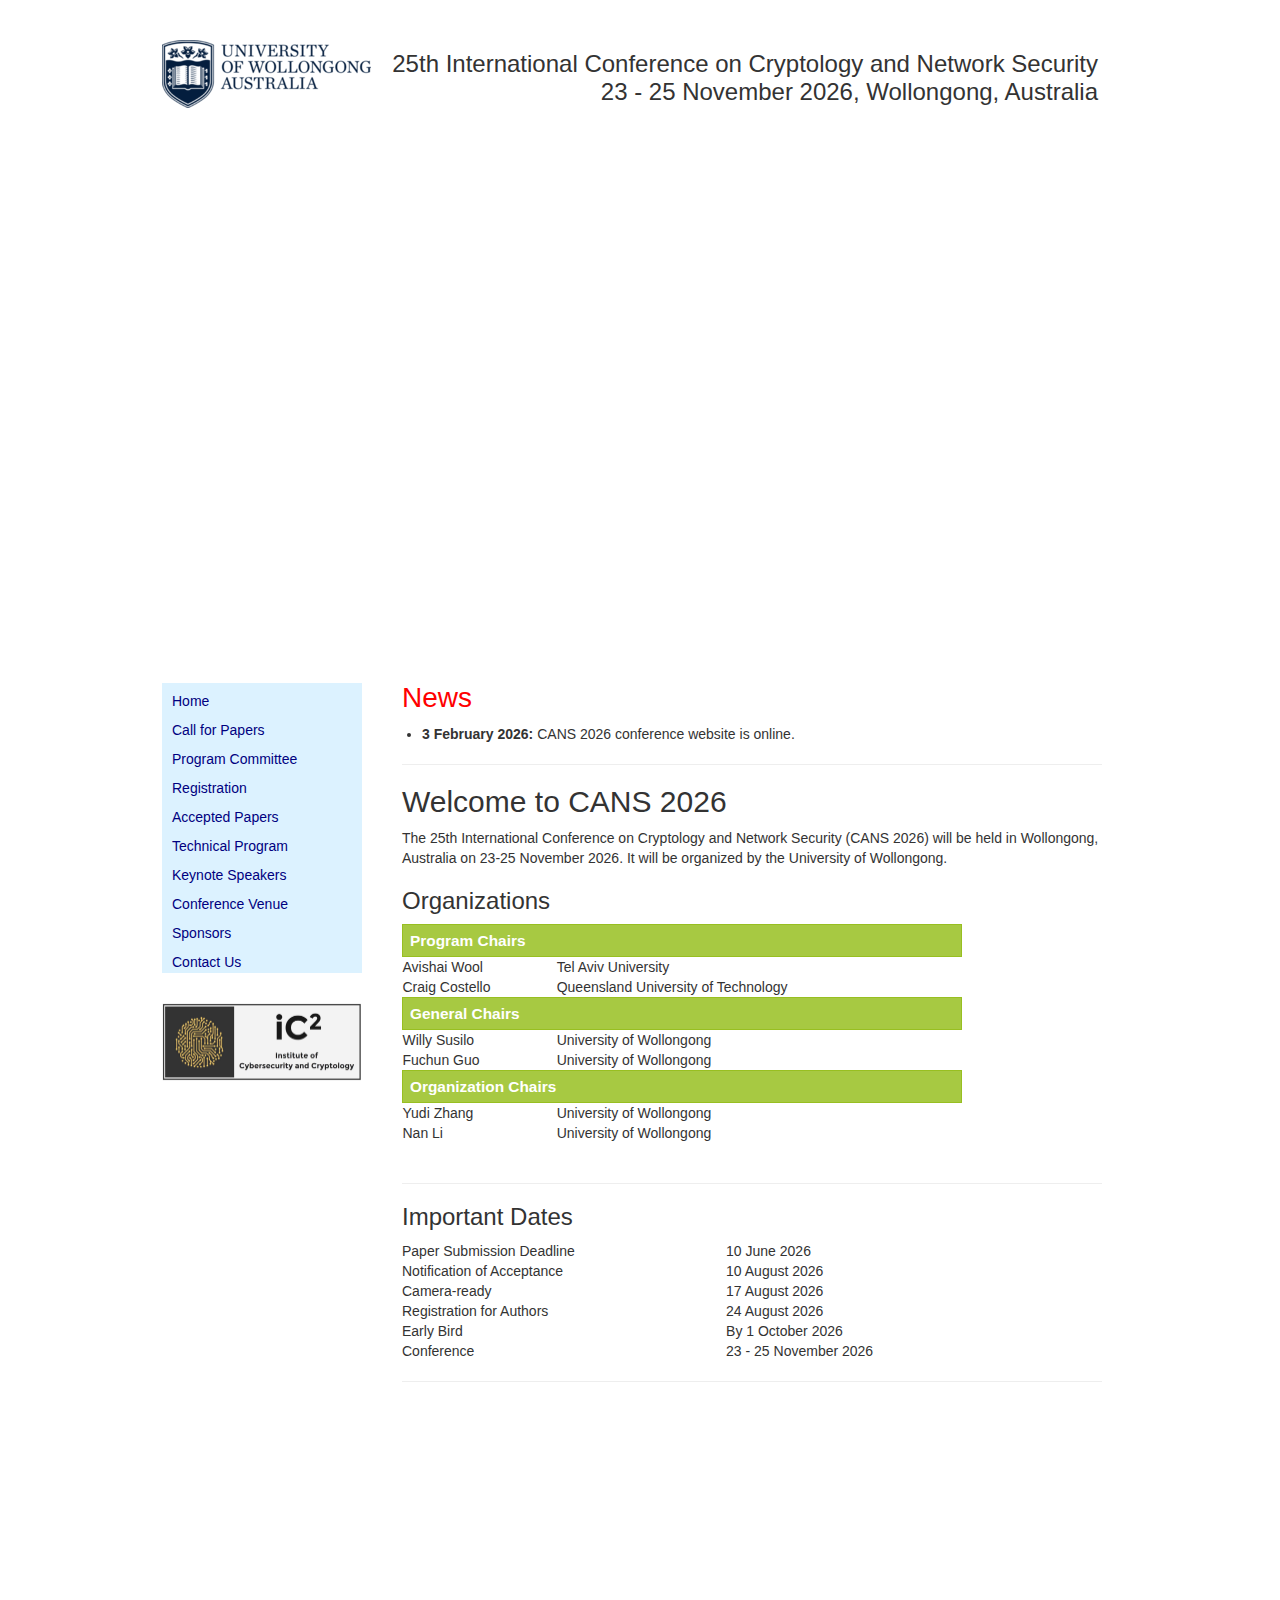
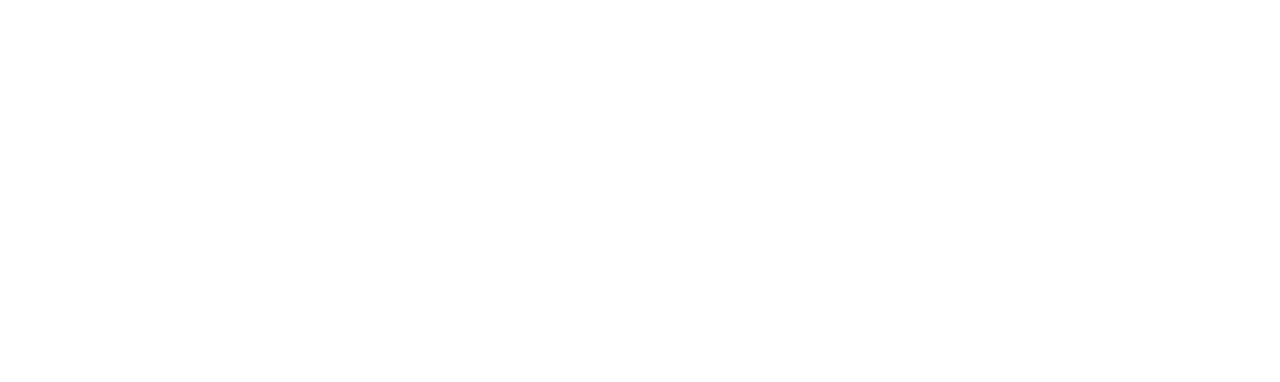
<file: index.html>
<!DOCTYPE html PUBLIC "-//W3C//DTD XHTML 1.0 Strict//EN" "http://www.w3.org/TR/xhtml1/DTD/xhtml1-strict.dtd">
<html lang="en" xmlns="http://www.w3.org/1999/xhtml" xml:lang="en">
  <head>
    <meta http-equiv="content-type" content="application/xhtml+xml; charset=iso-8859-1" />
    <title>CANS 2026</title>
    <link rel="stylesheet" type="text/css" href="style.css" />
	<link href="css/bootstrap.min.css" rel="stylesheet">
    <link href="css/custom.css" rel="stylesheet">

  </head>
  <body>
    <div id="wrapper">
      <div id="top">25th International Conference on Cryptology and Network Security<br />
        23 - 25 November 2026, Wollongong, Australia</div>

      <div class="site-section hidden-xs">
        <iframe width="100%" height="538" src="https://www.youtube.com/embed/vn4c5CBdx7c?autoplay=1&mute=1&controls=0&rel=0&playsinline=1&loop=1&playlist=vn4c5CBdx7c" title="YouTube video player" frameborder="0" allow="autoplay; encrypted-media; picture-in-picture" allowfullscreen></iframe>
        <!-- <div id="myCarousel" class="carousel slide mastslide" data-ride="carousel">
                        <ol class="carousel-indicators hidden-xs">
                            <li data-target="#myCarousel" data-slide-to="0" class="active"></li>
                            <li data-target="#myCarousel" data-slide-to="1"></li>
                            <li data-target="#myCarousel" data-slide-to="2"></li>
                            <li data-target="#myCarousel" data-slide-to="3"></li>
                            <li data-target="#myCarousel" data-slide-to="4"></li>
                            <li data-target="#myCarousel" data-slide-to="5"></li>
							<li data-target="#myCarousel" data-slide-to="6"></li>
                        </ol>
                        <div class="carousel-inner" role="listbox">
                            <div class="item active">
                                <img src="img/slide1.jpg" alt="...">
                            </div>
                            <div class="item">
                                <img src="img/slide2.jpg" alt="...">
                            </div>
                            <div class="item">
                                <img src="img/slide3.jpg" alt="...">
                            </div>
                            <div class="item">
                                <img src="img/slide4.jpg" alt="...">
                            </div>
                            <div class="item">
                                <img src="img/slide5.jpg" alt="...">
                            </div>
                            <div class="item">
                                <img src="img/slide6.jpg" alt="...">
                            </div>
                            <div class="item">
                                <img src="img/slide7.jpg" alt="...">
                            </div>
                        </div>

                        <a class="left carousel-control" href="program.html#myCarousel" role="button" data-slide="prev"></a>
                        <a class="right carousel-control" href="program.html#myCarousel" data-slide="next"></a>
                    </div> -->
         </div>
		
	  
      <div id="content">
        <div id="menu">
          <ul>
            <li><a href="index.html">Home</a></li>
            <li><a href="cfp.html">Call for Papers</a></li>
            <li><a href="pc.html">Program Committee</a></li>
            <li><a href="reg.html">Registration</a></li>
	          <li><a href="accepted.html">Accepted Papers</a></li>
		        <li><a href="program.html">Technical Program</a></li>
            <li><a href="keynote.html">Keynote Speakers</a></li>
            <li><a href="venue.html">Conference Venue</a></li>
            <li><a href="sponsors.html">Sponsors</a></li>
            <li><a href="contact.html">Contact Us</a></li>
          </ul>

</br>
		
 
            <a href="https://www.uow.edu.au/engineering-information-sciences/research/institute-cybersecurity-cryptology/" target="_blank"><img class="img-sponsor" alt="iC2" src="img/ic2.png"></a> </br> 
		 
		  
        </div>
        <div id="stuff">
          <h2 style="color: red; font-size: 28px;">News</h2>

        <ul style="list-style-type: disc; padding-left: 20px;">
          <li><b>3 February 2026:</b> CANS 2026 conference website is online.</li>
        </ul>

        <hr style="color: black;" />


    
          <h2>Welcome to CANS 2026</h2>

          The 25th International Conference on Cryptology and Network Security
          (CANS 2026) will be held in Wollongong, Australia on 23-25 November 2026.
          It will be organized by the University of Wollongong.   

          <h3>Organizations</h3>
          <table id="colorTable">
            <tbody>
                <th colspan="2">Program Chairs</th>
              <tr>
                <td>Avishai Wool</td>
                <td>Tel Aviv University</td>
              </tr>
              <tr>
                <td>Craig Costello</td>
                <td>Queensland University of Technology</td>
              </tr>
              <tr>
                <th colspan="2">General Chairs</th>
              </tr>
              <tr>
                <td>Willy Susilo</td>
                <td>University of Wollongong</td>
              </tr>
              <tr>
                  <td>Fuchun Guo</td>
                  <td>University of Wollongong</td>
              </tr>
              <tr>
                <th colspan="2">Organization Chairs</th>
              </tr>
              <tr>
                <td>Yudi Zhang</td>
                <td>University of Wollongong</td>
              </tr>
              <tr>
                  <td>Nan Li</td>
                  <td>University of Wollongong</td>
              </tr>
            </tbody>
          </table>
   <br /> 
	  <hr style="color: black;" />
	<!-- Paper Submission Deadline: 10 June 2026
Notification: 10 August 2026
Camera-ready: 17 August 2026
Registration for authors: 24 August 2026
Early bird: By 1 October 2026
Conference: 23 - 25 November 2026 -->
          <h3>Important Dates </h3>
          <p></p>
          <table width="600px">
            <tbody>
              <tr>
                <td>Paper Submission Deadline</td>
				        <td>10 June 2026</td>
              </tr>
              <tr>
                <td>Notification of Acceptance</td>
                <td>10 August 2026</td>
              </tr>
			        <tr>
                <td>Camera-ready</td>
				        <td>17 August 2026</td> 
              </tr>
              <tr>
                <td>Registration for Authors</td>
                <td>24 August 2026</td>
              </tr>
              <tr>
                <td>Early Bird</td>
		            <td>By 1 October 2026</td>
              </tr>
              <tr>
                <td>Conference</td>
		            <td>23 - 25 November 2026</td>
              </tr>
            </tbody>
          </table>

		<hr style="color: black;" />
       
 
		
		</div>
		
      </div>
	  
      <div id="bottom">
        <!-- <center>

        </center> -->
      </div>
    </div>
	    <script src="js/jquery.min.js"></script>
    <script src="js/bootstrap.min.js"></script>
    <script src="js/menu.js"></script>

	
  </body>
</html>
</file>
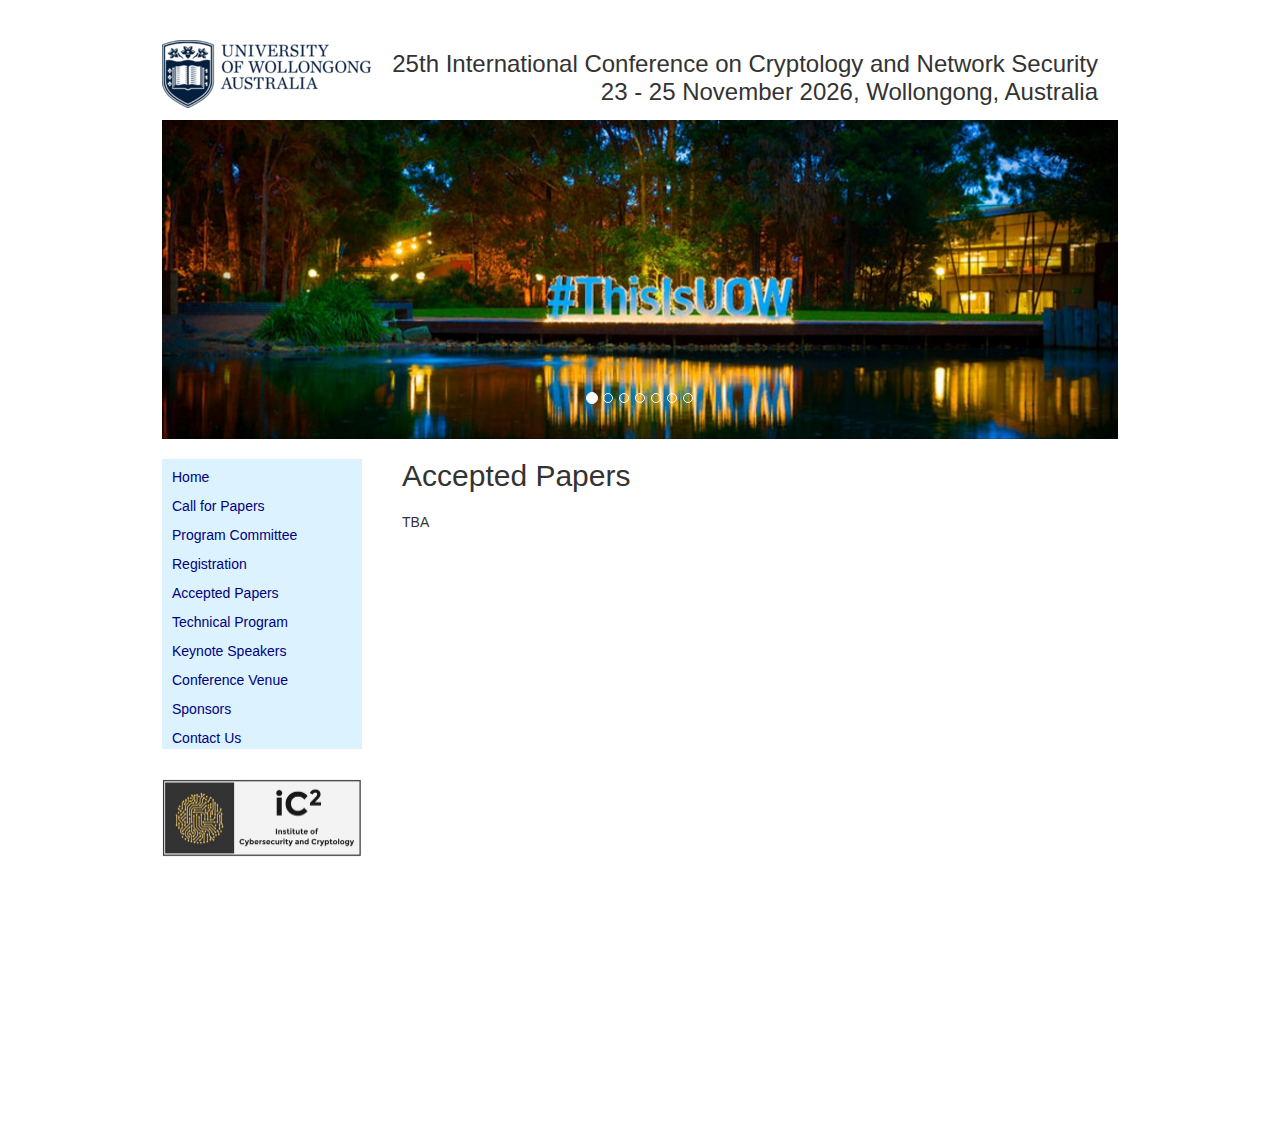
<file: accepted.html>
<!DOCTYPE html PUBLIC "-//W3C//DTD XHTML 1.0 Strict//EN" "http://www.w3.org/TR/xhtml1/DTD/xhtml1-strict.dtd">
<html lang="en" xmlns="http://www.w3.org/1999/xhtml" xml:lang="en">
<head>
    <meta http-equiv="content-type" content="application/xhtml+xml; charset=utf-8" />
    <title>CANS 2026</title>
    <link rel="stylesheet" type="text/css" href="style.css" />
	  <link href="css/bootstrap.min.css" rel="stylesheet">
    <link href="css/custom.css" rel="stylesheet">
    <style>
      .paper {
        margin-bottom: 20px;
      }
      h5 {
        margin: 20px 0 5px;
      }
      p {
        margin: 0 0 5px;
      }
    </style>
  </head>
  <body>
    <div id="wrapper">
      <div id="top">25th International Conference on Cryptology and Network Security<br />
        23 - 25 November 2026, Wollongong, Australia</div>

      <div class="site-section hidden-xs">
                    <div id="myCarousel" class="carousel slide mastslide" data-ride="carousel">
                        <ol class="carousel-indicators hidden-xs">
                            <li data-target="#myCarousel" data-slide-to="0" class="active"></li>
                            <li data-target="#myCarousel" data-slide-to="1"></li>
                            <li data-target="#myCarousel" data-slide-to="2"></li>
                            <li data-target="#myCarousel" data-slide-to="3"></li>
                            <li data-target="#myCarousel" data-slide-to="4"></li>
                            <li data-target="#myCarousel" data-slide-to="5"></li>
							<li data-target="#myCarousel" data-slide-to="6"></li>
                        </ol>
                        <div class="carousel-inner" role="listbox">
                            <div class="item active">
                                <img src="img/slide1.jpg" alt="...">
                            </div>
                            <div class="item">
                                <img src="img/slide2.jpg" alt="...">
                            </div>
                            <div class="item">
                                <img src="img/slide3.jpg" alt="...">
                            </div>
                            <div class="item">
                                <img src="img/slide4.jpg" alt="...">
                            </div>
                            <div class="item">
                                <img src="img/slide5.jpg" alt="...">
                            </div>
                            <div class="item">
                                <img src="img/slide6.jpg" alt="...">
                            </div>
                            <div class="item">
                                <img src="img/slide7.jpg" alt="...">
                            </div>
                        </div>

                        <a class="left carousel-control" href="program.html#myCarousel" role="button" data-slide="prev"></a>
                        <a class="right carousel-control" href="program.html#myCarousel" data-slide="next"></a>
                    </div>
         </div>
		
	  
      <div id="content">
        <div id="menu">
          <ul>
            <li><a href="index.html">Home</a></li>
            <li><a href="cfp.html">Call for Papers</a></li>
            <li><a href="pc.html">Program Committee</a></li>
			<li><a href="reg.html">Registration</a></li>
			<li><a href="accepted.html">Accepted Papers</a></li>
            <li><a href="program.html">Technical Program</a></li>
            <li><a href="keynote.html">Keynote Speakers</a></li>
            <li><a href="venue.html">Conference Venue</a></li>
            <li><a href="sponsors.html">Sponsors</a></li>
            <li><a href="contact.html">Contact Us</a></li>
          </ul>
		   </br>
		
        <a href="https://www.uow.edu.au/engineering-information-sciences/research/institute-cybersecurity-cryptology/" target="_blank"><img class="img-sponsor" alt="iC2" src="img/ic2.png"></a> </br> 
        
        </div>
        <div id="stuff">
          
		  <h2>Accepted Papers</h2>
      <div class="paper">
         </div>
         TBA
        </div>
      </div>
      <div id="bottom">
        <center>

        </center>
      </div>
    </div>
	    <script src="js/jquery.min.js"></script>
    <script src="js/bootstrap.min.js"></script>
    <script src="js/menu.js"></script>

	
  </body>
</html>
</file>
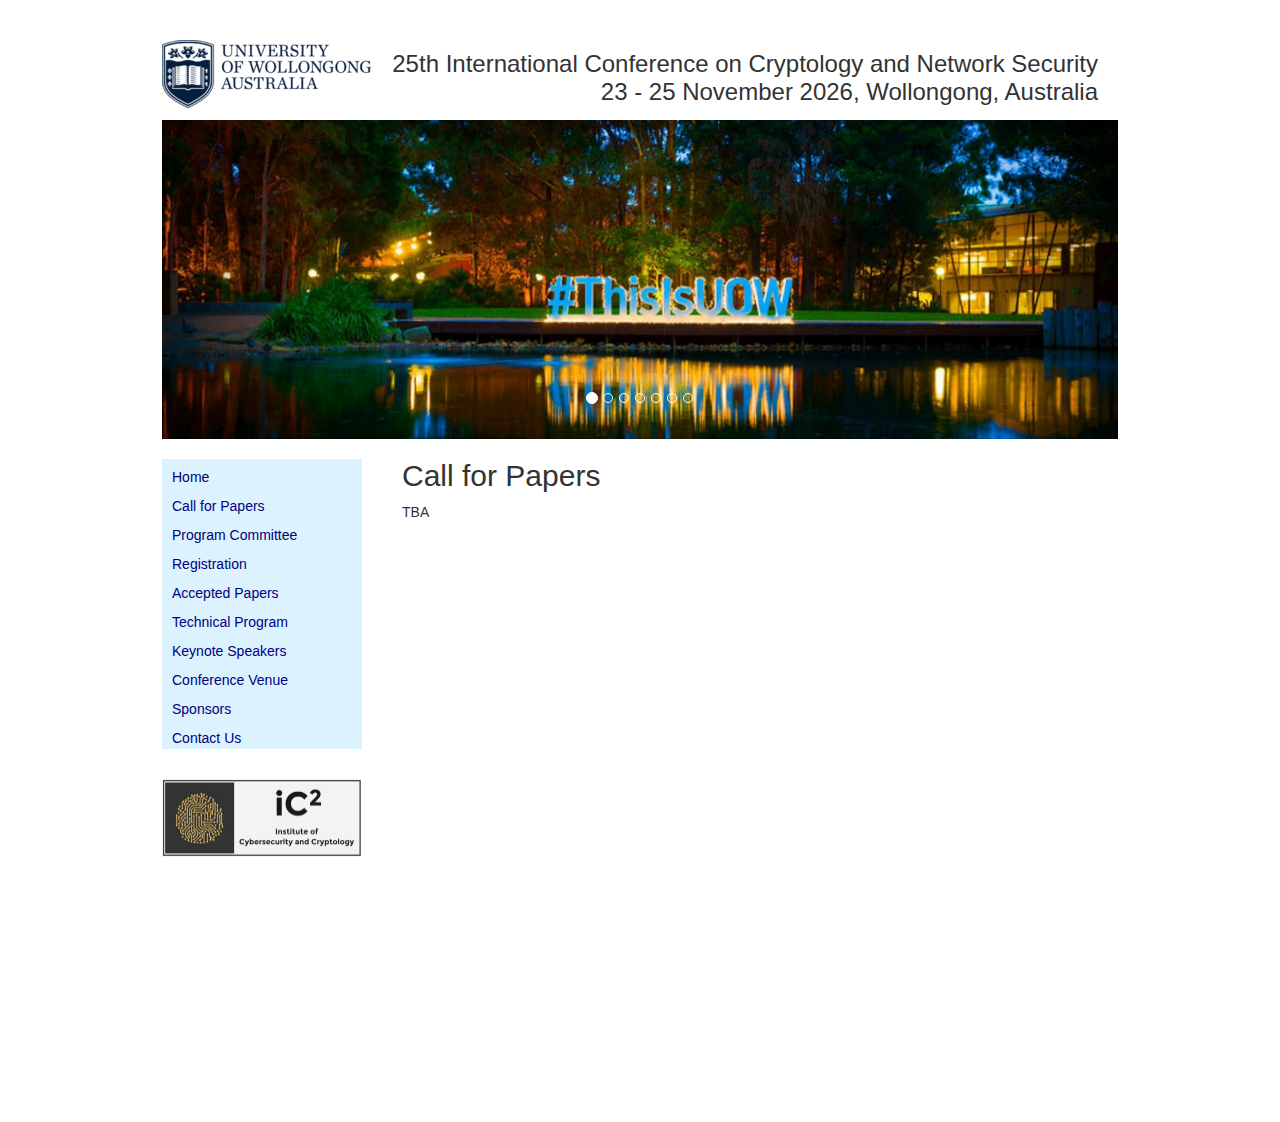
<file: cfp.html>
<!DOCTYPE html PUBLIC "-//W3C//DTD XHTML 1.0 Strict//EN" "http://www.w3.org/TR/xhtml1/DTD/xhtml1-strict.dtd">
<html lang="en" xmlns="http://www.w3.org/1999/xhtml" xml:lang="en">
 <head>
    <meta http-equiv="content-type" content="application/xhtml+xml; charset=iso-8859-1" />
    <title>CANS 2026</title>
    <link rel="stylesheet" type="text/css" href="style.css" />
	<link href="css/bootstrap.min.css" rel="stylesheet">
    <link href="css/custom.css" rel="stylesheet">

  </head>
  <body>
    <div id="wrapper">
      <div id="top">25th International Conference on Cryptology and Network Security<br />
        23 - 25 November 2026, Wollongong, Australia</div>

      <div class="site-section hidden-xs">
                    <div id="myCarousel" class="carousel slide mastslide" data-ride="carousel">
                        <ol class="carousel-indicators hidden-xs">
                            <li data-target="#myCarousel" data-slide-to="0" class="active"></li>
                            <li data-target="#myCarousel" data-slide-to="1"></li>
                            <li data-target="#myCarousel" data-slide-to="2"></li>
                            <li data-target="#myCarousel" data-slide-to="3"></li>
                            <li data-target="#myCarousel" data-slide-to="4"></li>
                            <li data-target="#myCarousel" data-slide-to="5"></li>
							<li data-target="#myCarousel" data-slide-to="6"></li>
                        </ol>
                        <div class="carousel-inner" role="listbox">
                            <div class="item active">
                                <img src="img/slide1.jpg" alt="...">
                            </div>
                            <div class="item">
                                <img src="img/slide2.jpg" alt="...">
                            </div>
                            <div class="item">
                                <img src="img/slide3.jpg" alt="...">
                            </div>
                            <div class="item">
                                <img src="img/slide4.jpg" alt="...">
                            </div>
                            <div class="item">
                                <img src="img/slide5.jpg" alt="...">
                            </div>
                            <div class="item">
                                <img src="img/slide6.jpg" alt="...">
                            </div>
                            <div class="item">
                                <img src="img/slide7.jpg" alt="...">
                            </div>
                        </div>

                        <a class="left carousel-control" href="program.html#myCarousel" role="button" data-slide="prev"></a>
                        <a class="right carousel-control" href="program.html#myCarousel" data-slide="next"></a>
                    </div>
         </div>
		
	  
      <div id="content">
        <div id="menu">
          <ul>
            <li><a href="index.html">Home</a></li>
            <li><a href="cfp.html">Call for Papers</a></li>
            <li><a href="pc.html">Program Committee</a></li>
            <li><a href="reg.html">Registration</a></li>
            <li><a href="accepted.html">Accepted Papers</a></li> 
            <li><a href="program.html">Technical Program</a></li>
            <li><a href="keynote.html">Keynote Speakers</a></li>
			      <li><a href="venue.html">Conference Venue</a></li>
            <li><a href="sponsors.html">Sponsors</a></li>
            <li><a href="contact.html">Contact Us</a></li>
          </ul>

		</br>
<a href="https://www.uow.edu.au/engineering-information-sciences/research/institute-cybersecurity-cryptology/" target="_blank"><img class="img-sponsor" alt="iC2" src="img/ic2.png"></a> </br> 
		  
        </div>
        <div id="stuff">
          
		    <h2>Call for Papers</h2>
          TBA
        </div>
      </div>
      <div id="bottom">
        <center>

        </center>
      </div>
    </div>
	    <script src="js/jquery.min.js"></script>
    <script src="js/bootstrap.min.js"></script>
    <script src="js/menu.js"></script>

	
  </body>
</html>
</file>
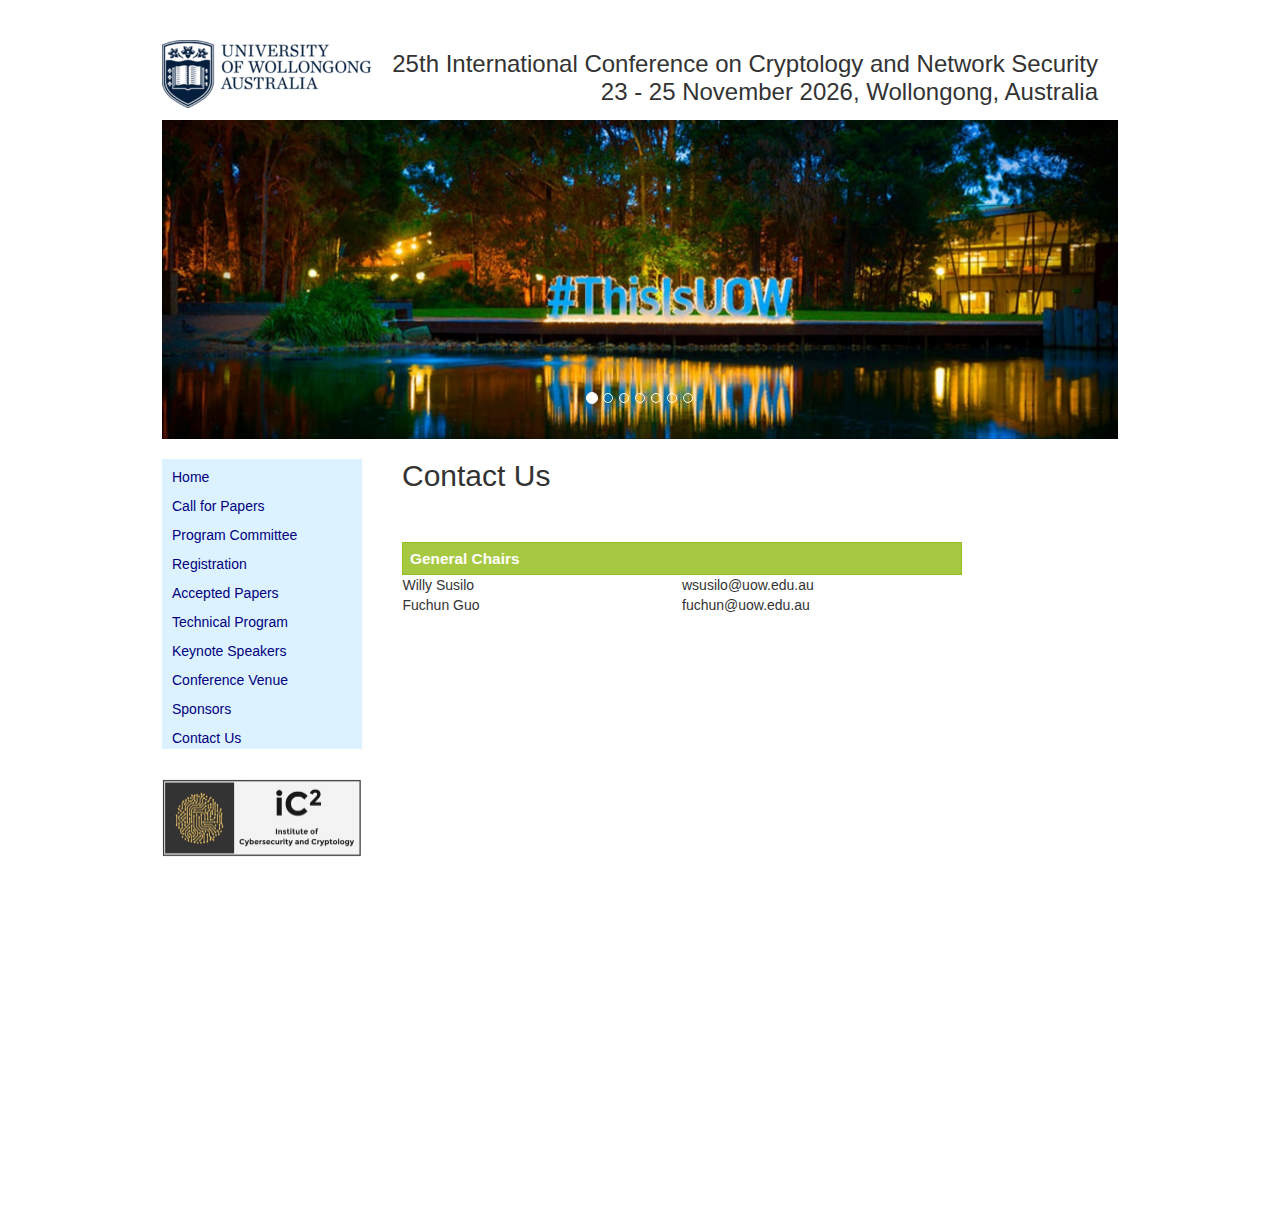
<file: contact.html>
<!DOCTYPE html PUBLIC "-//W3C//DTD XHTML 1.0 Strict//EN" "http://www.w3.org/TR/xhtml1/DTD/xhtml1-strict.dtd">
<html lang="en" xmlns="http://www.w3.org/1999/xhtml" xml:lang="en">
<head>
    <meta http-equiv="content-type" content="application/xhtml+xml; charset=iso-8859-1" />
    <title>CANS 2026</title>
    <link rel="stylesheet" type="text/css" href="style.css" />
	<link href="css/bootstrap.min.css" rel="stylesheet">
    <link href="css/custom.css" rel="stylesheet">

  </head>
  <body>
    <div id="wrapper">
      <div id="top">25th International Conference on Cryptology and Network Security<br />
        23 - 25 November 2026, Wollongong, Australia</div>

      <div class="site-section hidden-xs">
                    <div id="myCarousel" class="carousel slide mastslide" data-ride="carousel">
                        <ol class="carousel-indicators hidden-xs">
                            <li data-target="#myCarousel" data-slide-to="0" class="active"></li>
                            <li data-target="#myCarousel" data-slide-to="1"></li>
                            <li data-target="#myCarousel" data-slide-to="2"></li>
                            <li data-target="#myCarousel" data-slide-to="3"></li>
                            <li data-target="#myCarousel" data-slide-to="4"></li>
                            <li data-target="#myCarousel" data-slide-to="5"></li>
							<li data-target="#myCarousel" data-slide-to="6"></li>
                        </ol>
                        <div class="carousel-inner" role="listbox">
                            <div class="item active">
                                <img src="img/slide1.jpg" alt="...">
                            </div>
                            <div class="item">
                                <img src="img/slide2.jpg" alt="...">
                            </div>
                            <div class="item">
                                <img src="img/slide3.jpg" alt="...">
                            </div>
                            <div class="item">
                                <img src="img/slide4.jpg" alt="...">
                            </div>
                            <div class="item">
                                <img src="img/slide5.jpg" alt="...">
                            </div>
                            <div class="item">
                                <img src="img/slide6.jpg" alt="...">
                            </div>
                            <div class="item">
                                <img src="img/slide7.jpg" alt="...">
                            </div>
                        </div>

                        <a class="left carousel-control" href="program.html#myCarousel" role="button" data-slide="prev"></a>
                        <a class="right carousel-control" href="program.html#myCarousel" data-slide="next"></a>
                    </div>
         </div>
		
	  
      <div id="content">
        <div id="menu">
          <ul>
            <li><a href="index.html">Home</a></li>
            <li><a href="cfp.html">Call for Papers</a></li>
			<!--
			<li><a href="si.html">Special Issues</a></li>
			-->
            <li><a href="pc.html">Program Committee</a></li>
            <li><a href="reg.html">Registration</a></li>
            <li><a href="accepted.html">Accepted Papers</a></li>
            <li><a href="program.html">Technical Program</a></li>
            <li><a href="keynote.html">Keynote Speakers</a></li>
			      <li><a href="venue.html">Conference Venue</a></li>
            <li><a href="sponsors.html">Sponsors</a></li>
            <li><a href="contact.html">Contact Us</a></li>
          </ul>
		  <!--  
		<h2>Sponsors:</h2>  
		-->
		</br>
          <a href="https://www.uow.edu.au/engineering-information-sciences/research/institute-cybersecurity-cryptology/" target="_blank"><img class="img-sponsor" alt="iC2" src="img/ic2.png"></a> </br> 
        </div>
        <div id="stuff">
            <p><h2>Contact Us</h2></p>
                <br></br>

                <table id="colorTable">
                <tr>
                        <th colspan="2">General Chairs</th>
                </tr>
                <tr>
                        <td width="50%">Willy Susilo</td>
                        <td>wsusilo@uow.edu.au</td>
                </tr>
                <tr>
                        <td>Fuchun Guo</td>
                        <td>fuchun@uow.edu.au</td>
                </tr>
                </table>
        </div>
      </div>
      <div id="bottom">
        <center>

        </center>
      </div>
    </div>
	    <script src="js/jquery.min.js"></script>
    <script src="js/bootstrap.min.js"></script>
    <script src="js/menu.js"></script>

	
  </body>
</html>
</file>
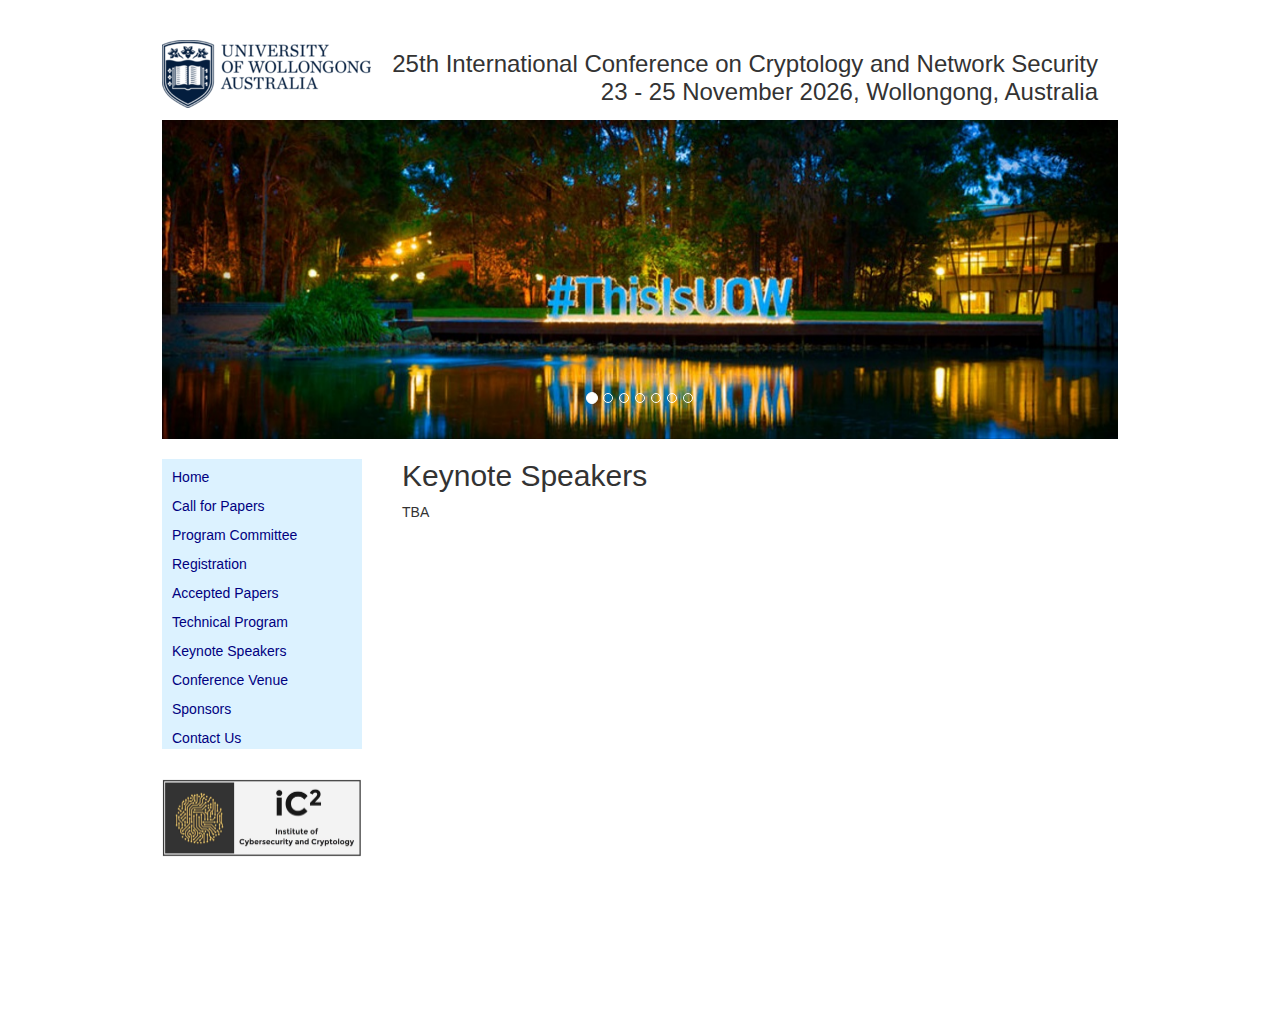
<file: keynote.html>
<!DOCTYPE html PUBLIC "-//W3C//DTD XHTML 1.0 Strict//EN" "http://www.w3.org/TR/xhtml1/DTD/xhtml1-strict.dtd">
<html lang="en" xmlns="http://www.w3.org/1999/xhtml" xml:lang="en">
<head>
    <meta http-equiv="content-type" content="application/xhtml+xml; charset=iso-8859-1" />
    <title>CANS 2026</title>
    <link rel="stylesheet" type="text/css" href="style.css" />
	<link href="css/bootstrap.min.css" rel="stylesheet">
    <link href="css/custom.css" rel="stylesheet">

  </head>
  <body>
    <div id="wrapper">
      <div id="top">25th International Conference on Cryptology and Network Security<br />
        23 - 25 November 2026, Wollongong, Australia</div>

      <div class="site-section hidden-xs">
                    <div id="myCarousel" class="carousel slide mastslide" data-ride="carousel">
                        <ol class="carousel-indicators hidden-xs">
                            <li data-target="#myCarousel" data-slide-to="0" class="active"></li>
                            <li data-target="#myCarousel" data-slide-to="1"></li>
                            <li data-target="#myCarousel" data-slide-to="2"></li>
                            <li data-target="#myCarousel" data-slide-to="3"></li>
                            <li data-target="#myCarousel" data-slide-to="4"></li>
                            <li data-target="#myCarousel" data-slide-to="5"></li>
							<li data-target="#myCarousel" data-slide-to="6"></li>
                        </ol>
                        <div class="carousel-inner" role="listbox">
                            <div class="item active">
                                <img src="img/slide1.jpg" alt="...">
                            </div>
                            <div class="item">
                                <img src="img/slide2.jpg" alt="...">
                            </div>
                            <div class="item">
                                <img src="img/slide3.jpg" alt="...">
                            </div>
                            <div class="item">
                                <img src="img/slide4.jpg" alt="...">
                            </div>
                            <div class="item">
                                <img src="img/slide5.jpg" alt="...">
                            </div>
                            <div class="item">
                                <img src="img/slide6.jpg" alt="...">
                            </div>
                            <div class="item">
                                <img src="img/slide7.jpg" alt="...">
                            </div>
                        </div>

                        <a class="left carousel-control" href="program.html#myCarousel" role="button" data-slide="prev"></a>
                        <a class="right carousel-control" href="program.html#myCarousel" data-slide="next"></a>
                    </div>
         </div>
		
	  
      <div id="content">
        <div id="menu">
          <ul>
            <li><a href="index.html">Home</a></li>
            <li><a href="cfp.html">Call for Papers</a></li>
			<!--
			<li><a href="si.html">Special Issues</a></li>
			-->
            <li><a href="pc.html">Program Committee</a></li>
            <li><a href="reg.html">Registration</a></li>
            <li><a href="accepted.html">Accepted Papers</a></li>
            <li><a href="program.html">Technical Program</a></li>
            <li><a href="keynote.html">Keynote Speakers</a></li>
			      <li><a href="venue.html">Conference Venue</a></li>
            <li><a href="sponsors.html">Sponsors</a></li>
            <li><a href="contact.html">Contact Us</a></li>
          </ul>
		  </br>
          <a href="https://www.uow.edu.au/engineering-information-sciences/research/institute-cybersecurity-cryptology/" target="_blank"><img class="img-sponsor" alt="iC2" src="img/ic2.png"></a> </br> 
        </div>
        <div id="stuff">
          
		  <h2>Keynote Speakers</h2>
      <!-- <hr/>  -->
      TBA
      <div id="bottom">
        <center>

        </center>
      </div>
    </div>
	    <script src="js/jquery.min.js"></script>
    <script src="js/bootstrap.min.js"></script>
    <script src="js/menu.js"></script>

	
  </body>
</html>
</file>
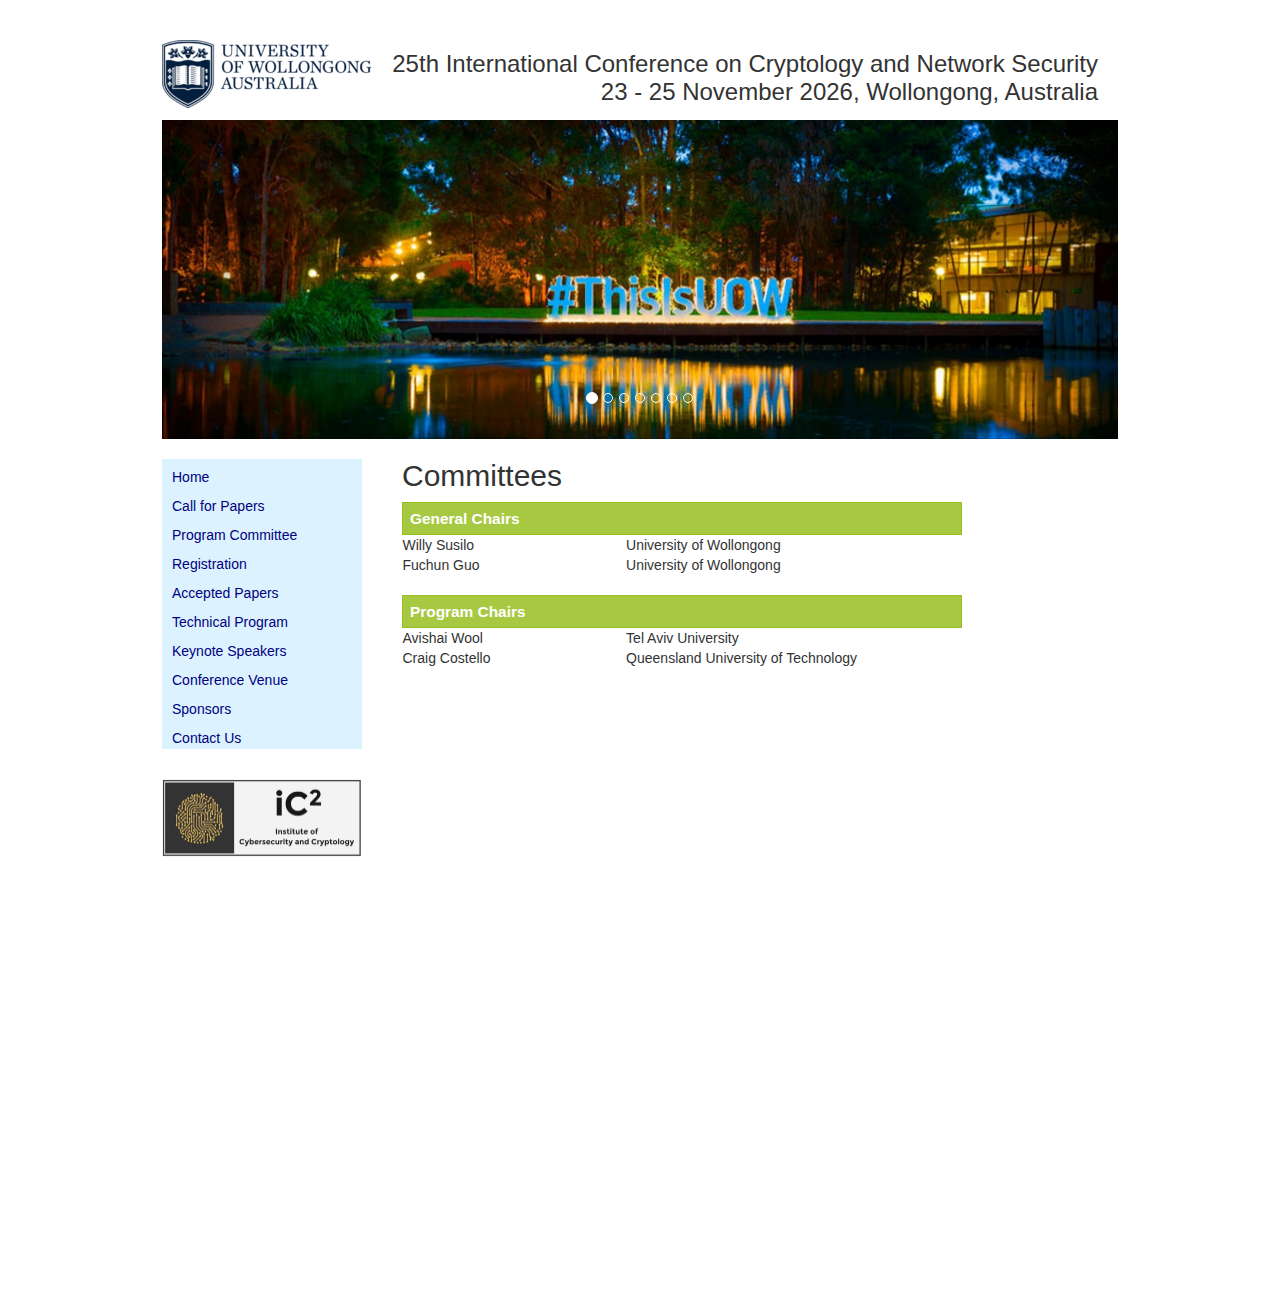
<file: pc.html>
<!DOCTYPE html PUBLIC "-//W3C//DTD XHTML 1.0 Strict//EN" "http://www.w3.org/TR/xhtml1/DTD/xhtml1-strict.dtd">
<html lang="en" xmlns="http://www.w3.org/1999/xhtml" xml:lang="en">
<head>
    <meta http-equiv="content-type" content="application/xhtml+xml; charset=utf-8" />
    <title>CANS 2026</title>
    <link rel="stylesheet" type="text/css" href="style.css" />
	<link href="css/bootstrap.min.css" rel="stylesheet">
    <link href="css/custom.css" rel="stylesheet">

  </head>
  <body>
    <div id="wrapper">
      <div id="top">25th International Conference on Cryptology and Network Security<br />
        23 - 25 November 2026, Wollongong, Australia</div>

      <div class="site-section hidden-xs">
                    <div id="myCarousel" class="carousel slide mastslide" data-ride="carousel">
                        <ol class="carousel-indicators hidden-xs">
                            <li data-target="#myCarousel" data-slide-to="0" class="active"></li>
                            <li data-target="#myCarousel" data-slide-to="1"></li>
                            <li data-target="#myCarousel" data-slide-to="2"></li>
                            <li data-target="#myCarousel" data-slide-to="3"></li>
                            <li data-target="#myCarousel" data-slide-to="4"></li>
                            <li data-target="#myCarousel" data-slide-to="5"></li>
							<li data-target="#myCarousel" data-slide-to="6"></li>
                        </ol>
                        <div class="carousel-inner" role="listbox">
                            <div class="item active">
                                <img src="img/slide1.jpg" alt="...">
                            </div>
                            <div class="item">
                                <img src="img/slide2.jpg" alt="...">
                            </div>
                            <div class="item">
                                <img src="img/slide3.jpg" alt="...">
                            </div>
                            <div class="item">
                                <img src="img/slide4.jpg" alt="...">
                            </div>
                            <div class="item">
                                <img src="img/slide5.jpg" alt="...">
                            </div>
                            <div class="item">
                                <img src="img/slide6.jpg" alt="...">
                            </div>
                            <div class="item">
                                <img src="img/slide7.jpg" alt="...">
                            </div>
                        </div>

                        <a class="left carousel-control" href="program.html#myCarousel" role="button" data-slide="prev"></a>
                        <a class="right carousel-control" href="program.html#myCarousel" data-slide="next"></a>
                    </div>
         </div>
		
	  
      <div id="content">
        <div id="menu">
          <ul>
            <li><a href="index.html">Home</a></li>
            <li><a href="cfp.html">Call for Papers</a></li>
            <li><a href="pc.html">Program Committee</a></li>
            <li><a href="reg.html">Registration</a></li>
            <li><a href="accepted.html">Accepted Papers</a></li> 
            <li><a href="program.html">Technical Program</a></li>
            <li><a href="keynote.html">Keynote Speakers</a></li>
			      <li><a href="venue.html">Conference Venue</a></li>
            <li><a href="sponsors.html">Sponsors</a></li>
            <li><a href="contact.html">Contact Us</a></li>
          </ul>
		</br>
		
          <a href="https://www.uow.edu.au/engineering-information-sciences/research/institute-cybersecurity-cryptology/" target="_blank"><img class="img-sponsor" alt="iC2" src="img/ic2.png"></a> </br> 
        </div>
        <div id="stuff">
          
		 <h2>Committees</h2>
		 <table id="colorTable">
            <tbody>
              <tr>
                <th colspan="2">General Chairs</th>
              </tr>
			   <tr>
                <td width="40%">Willy Susilo</td>
                <td>University of Wollongong</td>
              </tr>
               <tr>
                <td width="40%">Fuchun Guo</td>
                <td>University of Wollongong</td>
              </tr>
            </tbody>
          </table>
         </br>
         
         <table style="width: 560px; height: 56px;" id="colorTable">
            <tbody>
              <tr>
                <th colspan="2">Program Chairs</th>
              </tr>
              <tr>
                <td width="40%">Avishai Wool</td>
                <td>Tel Aviv University</td>
              </tr>
              <tr>
                <td>Craig Costello</td>
                <td>Queensland University of Technology</td>
              </tr>
            </tbody>
          </table>
		  <br />
          
          <table id="colorTable">
          <tbody>
            
          </tbody>
        </table>
            <br />
            
            <table id="colorTable">
              <tbody>
                
              </tbody>
            </table>
          
          
        </div>
      </div>
      <div id="bottom">
        <center>

        </center>
      </div>
    </div>
	    <script src="js/jquery.min.js"></script>
    <script src="js/bootstrap.min.js"></script>
    <script src="js/menu.js"></script>

	
  </body>
</html>
</file>
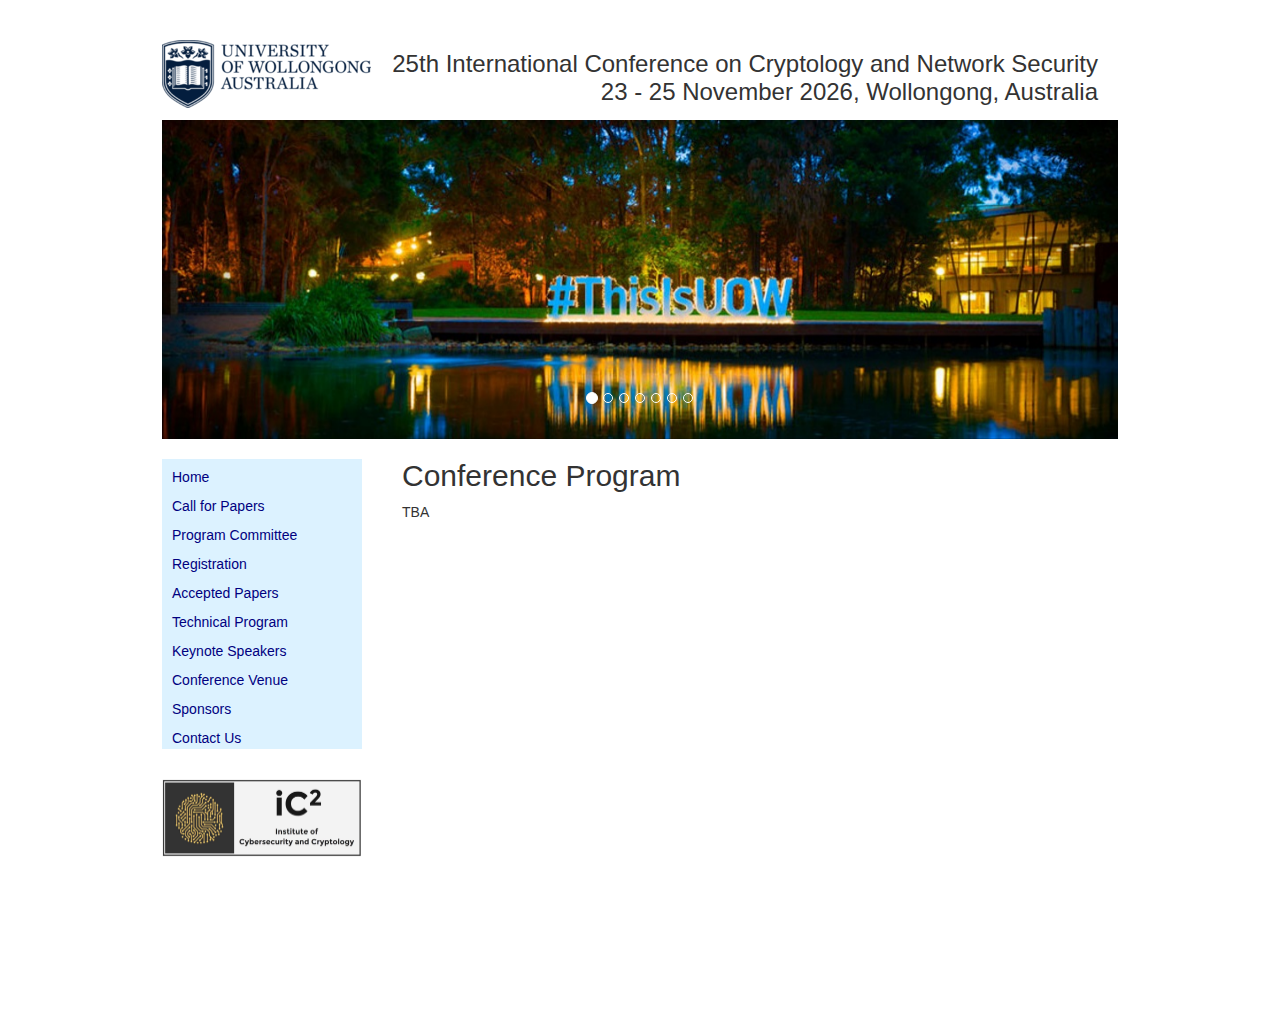
<file: program.html>
<!DOCTYPE html PUBLIC "-//W3C//DTD XHTML 1.0 Strict//EN" "http://www.w3.org/TR/xhtml1/DTD/xhtml1-strict.dtd">
<html lang="en" xmlns="http://www.w3.org/1999/xhtml" xml:lang="en">
<head>
    <!-- <meta http-equiv="content-type" content="application/xhtml+xml; charset=iso-8859-1"; charset="utf-8" /> -->
     <meta http-equiv="Content-Type" content="text/html; charset=utf-8" />
    <meta name="referrer" content="unsafe-url">
    <title>CANS 2026</title>
    <script src="js/vue.min.js"></script>
    <link rel="stylesheet" type="text/css" href="style.css" />
	<link href="css/bootstrap.min.css" rel="stylesheet">
    <link href="css/custom.css" rel="stylesheet">
	<style>
      table,table tr th, table tr td { border:1px solid lightslategray; }
      table { line-height: 25px; text-align: center; border-collapse: collapse;}
    </style>
  
  </head>
  <body>
    <div id="wrapper">
      <div id="top">25th International Conference on Cryptology and Network Security<br />
        23 - 25 November 2026, Wollongong, Australia</div>

      <div class="site-section hidden-xs">
                    <div id="myCarousel" class="carousel slide mastslide" data-ride="carousel">
                        <ol class="carousel-indicators hidden-xs">
                            <li data-target="#myCarousel" data-slide-to="0" class="active"></li>
                            <li data-target="#myCarousel" data-slide-to="1"></li>
                            <li data-target="#myCarousel" data-slide-to="2"></li>
                            <li data-target="#myCarousel" data-slide-to="3"></li>
                            <li data-target="#myCarousel" data-slide-to="4"></li>
                            <li data-target="#myCarousel" data-slide-to="5"></li>
							<li data-target="#myCarousel" data-slide-to="6"></li>
                        </ol>
                        <div class="carousel-inner" role="listbox">
                            <div class="item active">
                                <img src="img/slide1.jpg" alt="...">
                            </div>
                            <div class="item">
                                <img src="img/slide2.jpg" alt="...">
                            </div>
                            <div class="item">
                                <img src="img/slide3.jpg" alt="...">
                            </div>
                            <div class="item">
                                <img src="img/slide4.jpg" alt="...">
                            </div>
                            <div class="item">
                                <img src="img/slide5.jpg" alt="...">
                            </div>
                            <div class="item">
                                <img src="img/slide6.jpg" alt="...">
                            </div>
                            <div class="item">
                                <img src="img/slide7.jpg" alt="...">
                            </div>
                        </div>

                        <a class="left carousel-control" href="program.html#myCarousel" role="button" data-slide="prev"></a>
                        <a class="right carousel-control" href="program.html#myCarousel" data-slide="next"></a>
                    </div>
         </div>
		
	  
      <div id="content">
        <div id="menu">
          <ul>
            <li><a href="index.html">Home</a></li>
            <li><a href="cfp.html">Call for Papers</a></li>
            <li><a href="pc.html">Program Committee</a></li>
            <li><a href="reg.html">Registration</a></li>
            <li><a href="accepted.html">Accepted Papers</a></li>
            <li><a href="program.html">Technical Program</a></li>
            <li><a href="keynote.html">Keynote Speakers</a></li>
            <li><a href="venue.html">Conference Venue</a></li>
            <li><a href="sponsors.html">Sponsors</a></li>
            <li><a href="contact.html">Contact Us</a></li>
          </ul>
		  </br>
          <a href="https://www.uow.edu.au/engineering-information-sciences/research/institute-cybersecurity-cryptology/" target="_blank"><img class="img-sponsor" alt="iC2" src="img/ic2.png"></a> </br> 
          </div>
        <div id="stuff">

		  <h2>Conference Program</h2>
      TBA
      <div id="bottom">
        <center>

        </center>
      </div>
    </div>
    
	  <script src="js/jquery.min.js"></script>
    <script src="js/bootstrap.min.js"></script>
    <script src="js/menu.js"></script>
    <script type="text/javascript">
      new Vue({
          el:'#wrapper',
          data:{
              message:"123465",
              clock:''
          },
          computed:{
              msg(){
                  console.log("msg==");
                  return '789456';
              }
          },
          methods:{
              conOut(){
                  console.log("调用输出",this.msg);
              },
              getLocalTime(nS) {  
                return new Date(parseInt(nS)).toLocaleString().replace(/:\d{1,2}$/,' ');  
              },
          },
          beforeMount(){
            var timenow = new Date();
            var offset = -timenow.getTimezoneOffset()/60;
            console.log(offset); // 这个是获取到你当前的时区
            // var hour = 11 - offset;
            this.clock = 11 - offset;
            console.log(this.clock);
            console.log("挂载前生命周期");
          },
          mounted(){
              console.log("挂载完成生命周期");
          },
          watch:{
              'message'(){
                  console.log("监视器调用");
              }
          }
      })
      for(i = 1; i <= 25; i++) {
        convert("time".concat(i), "id".concat(i))
      }

  </script>

	<script>
  //  var wordTime = new Date(new Date().setUTCHours(24-offset+9, 0, 0, 0)).getTime();
   // 括号里数字可以随意更改，意思是世界时间的0小时0分0秒0毫秒（如果你的时区比世界时间晚5小时，你的9点就是世界时间的14点，括号内0换成14）
  //  console.log(wordTime);
  //  var endtime = getLocalTime(wordTime);
  //  console.log(endtime);
  //  $('#td1').html(endtime);
	</script>

	
  </body>
</html>
</file>
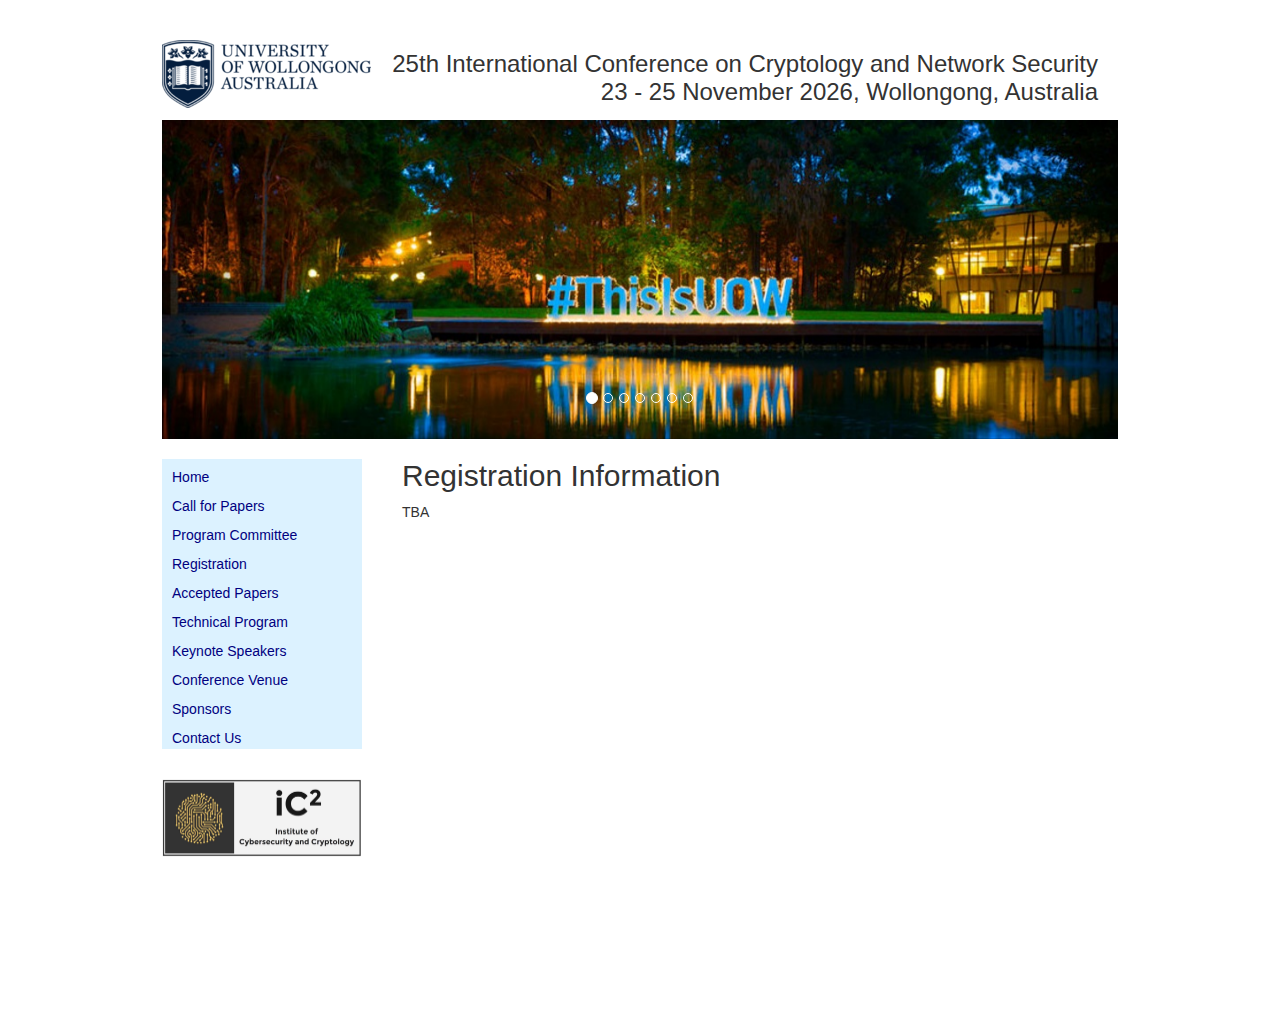
<file: reg.html>
<!DOCTYPE html PUBLIC "-//W3C//DTD XHTML 1.0 Strict//EN" "http://www.w3.org/TR/xhtml1/DTD/xhtml1-strict.dtd">
<html lang="en" xmlns="http://www.w3.org/1999/xhtml" xml:lang="en">
  <head>
    <meta http-equiv="content-type" content="application/xhtml+xml; charset=iso-8859-1" />
    <title>CANS 2026</title>
    <link rel="stylesheet" type="text/css" href="style.css" />
	<link href="css/bootstrap.min.css" rel="stylesheet">
    <link href="css/custom.css" rel="stylesheet">

  </head>
  <body>
    <div id="wrapper">
      <div id="top">25th International Conference on Cryptology and Network Security<br />
        23 - 25 November 2026, Wollongong, Australia</div>

      <div class="site-section hidden-xs">
                    <div id="myCarousel" class="carousel slide mastslide" data-ride="carousel">
                        <ol class="carousel-indicators hidden-xs">
                            <li data-target="#myCarousel" data-slide-to="0" class="active"></li>
                            <li data-target="#myCarousel" data-slide-to="1"></li>
                            <li data-target="#myCarousel" data-slide-to="2"></li>
                            <li data-target="#myCarousel" data-slide-to="3"></li>
                            <li data-target="#myCarousel" data-slide-to="4"></li>
                            <li data-target="#myCarousel" data-slide-to="5"></li>
							<li data-target="#myCarousel" data-slide-to="6"></li>
                        </ol>
                        <div class="carousel-inner" role="listbox">
                            <div class="item active">
                                <img src="img/slide1.jpg" alt="...">
                            </div>
                            <div class="item">
                                <img src="img/slide2.jpg" alt="...">
                            </div>
                            <div class="item">
                                <img src="img/slide3.jpg" alt="...">
                            </div>
                            <div class="item">
                                <img src="img/slide4.jpg" alt="...">
                            </div>
                            <div class="item">
                                <img src="img/slide5.jpg" alt="...">
                            </div>
                            <div class="item">
                                <img src="img/slide6.jpg" alt="...">
                            </div>
                            <div class="item">
                                <img src="img/slide7.jpg" alt="...">
                            </div>
                        </div>

                        <a class="left carousel-control" href="program.html#myCarousel" role="button" data-slide="prev"></a>
                        <a class="right carousel-control" href="program.html#myCarousel" data-slide="next"></a>
                    </div>
         </div>
		
	  
      <div id="content">
        <div id="menu">
          <ul>
            <li><a href="index.html">Home</a></li>
            <li><a href="cfp.html">Call for Papers</a></li>
            <li><a href="pc.html">Program Committee</a></li>
		        <li><a href="reg.html">Registration</a></li>
		        <li><a href="accepted.html">Accepted Papers</a></li> 
		        <li><a href="program.html">Technical Program</a></li>
            <li><a href="keynote.html">Keynote Speakers</a></li>
            <li><a href="venue.html">Conference Venue</a></li>
            <li><a href="sponsors.html">Sponsors</a></li>
            <li><a href="contact.html">Contact Us</a></li>
          </ul>
		    </br>
		

        <a href="https://www.uow.edu.au/engineering-information-sciences/research/institute-cybersecurity-cryptology/" target="_blank"><img class="img-sponsor" alt="iC2" src="img/ic2.png"></a> </br> 
      </div>
        <div id="stuff">
          

		  
	<h2>Registration Information</h2>
  TBA
      <div id="bottom">
        <center>

        </center>
      </div>
    </div>
	    <script src="js/jquery.min.js"></script>
    <script src="js/bootstrap.min.js"></script>
    <script src="js/menu.js"></script>

	
  </body>
</html>
</file>
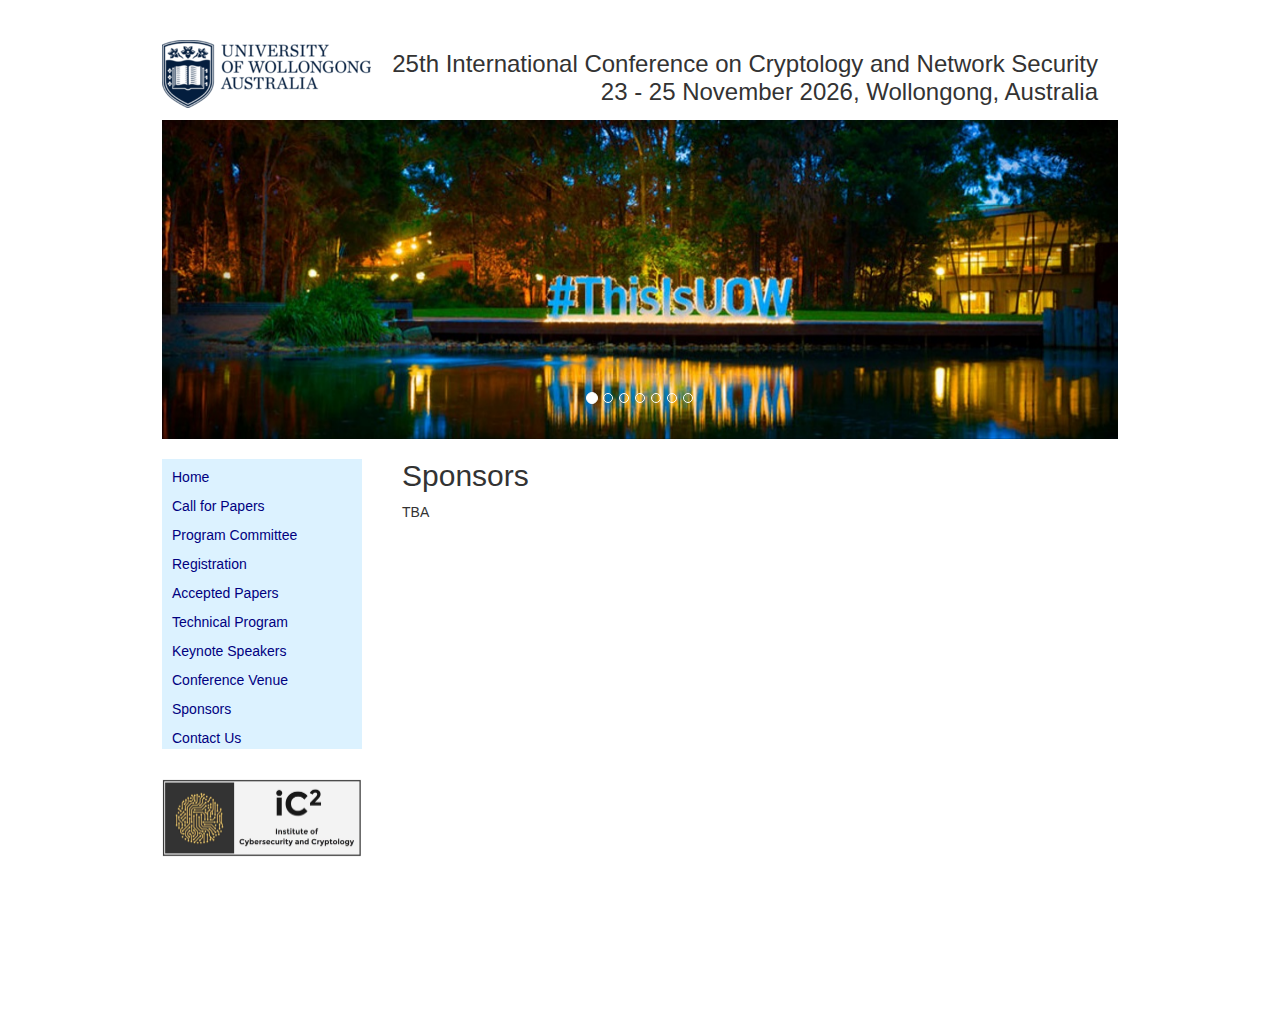
<file: sponsors.html>
<!DOCTYPE html PUBLIC "-//W3C//DTD XHTML 1.0 Strict//EN" "http://www.w3.org/TR/xhtml1/DTD/xhtml1-strict.dtd">
<html lang="en" xmlns="http://www.w3.org/1999/xhtml" xml:lang="en">
<head>
    <meta http-equiv="content-type" content="application/xhtml+xml; charset=iso-8859-1" />
    <title>CANS 2026</title>
    <link rel="stylesheet" type="text/css" href="style.css" />
	  <link href="css/bootstrap.min.css" rel="stylesheet">
    <link href="css/custom.css" rel="stylesheet">
    <style>
      .sponsor-wall {
        display: flex;
        justify-content: flex-start;   
        flex-wrap: wrap;           
        gap: 40px;                 
        padding: 40px 0;
        width: 100%;
      }
  
      .sponsor-logo {
        width: 260px;
        height: auto;
        object-fit: contain;
        display: block;
      }

      .sponsor-logo-silver {
        width: 330px;
        height: auto;
        object-fit: contain;
        display: block;
      }
    </style>
  </head>
  <body>
    <div id="wrapper">
      <div id="top">25th International Conference on Cryptology and Network Security<br />
        23 - 25 November 2026, Wollongong, Australia</div>

      <div class="site-section hidden-xs">
                    <div id="myCarousel" class="carousel slide mastslide" data-ride="carousel">
                        <ol class="carousel-indicators hidden-xs">
                            <li data-target="#myCarousel" data-slide-to="0" class="active"></li>
                            <li data-target="#myCarousel" data-slide-to="1"></li>
                            <li data-target="#myCarousel" data-slide-to="2"></li>
                            <li data-target="#myCarousel" data-slide-to="3"></li>
                            <li data-target="#myCarousel" data-slide-to="4"></li>
                            <li data-target="#myCarousel" data-slide-to="5"></li>
							<li data-target="#myCarousel" data-slide-to="6"></li>
                        </ol>
                        <div class="carousel-inner" role="listbox">
                            <div class="item active">
                                <img src="img/slide1.jpg" alt="...">
                            </div>
                            <div class="item">
                                <img src="img/slide2.jpg" alt="...">
                            </div>
                            <div class="item">
                                <img src="img/slide3.jpg" alt="...">
                            </div>
                            <div class="item">
                                <img src="img/slide4.jpg" alt="...">
                            </div>
                            <div class="item">
                                <img src="img/slide5.jpg" alt="...">
                            </div>
                            <div class="item">
                                <img src="img/slide6.jpg" alt="...">
                            </div>
                            <div class="item">
                                <img src="img/slide7.jpg" alt="...">
                            </div>
                        </div>

                        <a class="left carousel-control" href="program.html#myCarousel" role="button" data-slide="prev"></a>
                        <a class="right carousel-control" href="program.html#myCarousel" data-slide="next"></a>
                    </div>
         </div>
		
	  
      <div id="content">
        <div id="menu">
          <ul>
            <li><a href="index.html">Home</a></li>
            <li><a href="cfp.html">Call for Papers</a></li>
            <li><a href="pc.html">Program Committee</a></li>
            <li><a href="reg.html">Registration</a></li>
            <li><a href="accepted.html">Accepted Papers</a></li>
            <li><a href="program.html">Technical Program</a></li>
            <li><a href="keynote.html">Keynote Speakers</a></li>
			      <li><a href="venue.html">Conference Venue</a></li>
            <li><a href="sponsors.html">Sponsors</a></li>
            <li><a href="contact.html">Contact Us</a></li>
          </ul>
		  </br>
          <a href="https://www.uow.edu.au/engineering-information-sciences/research/institute-cybersecurity-cryptology/" target="_blank"><img class="img-sponsor" alt="iC2" src="img/ic2.png"></a> </br> 
       </div>
        <div id="stuff">
          
		  <h2>Sponsors</h2>
      TBA
      <!-- <hr>
      <div class="sponsor-wall">
        <a href="https://longchass.com/" target="_blank">
          <img src="img/lc-logo.png" alt="LONGCHASS" class="sponsor-logo-silver">
        </a>
      </div>
      <hr> -->
        
      <div id="bottom">
        <center>

        </center>
      </div>
    </div>
	    <script src="js/jquery.min.js"></script>
    <script src="js/bootstrap.min.js"></script>
    <script src="js/menu.js"></script>

	
  </body>
</html>
</file>
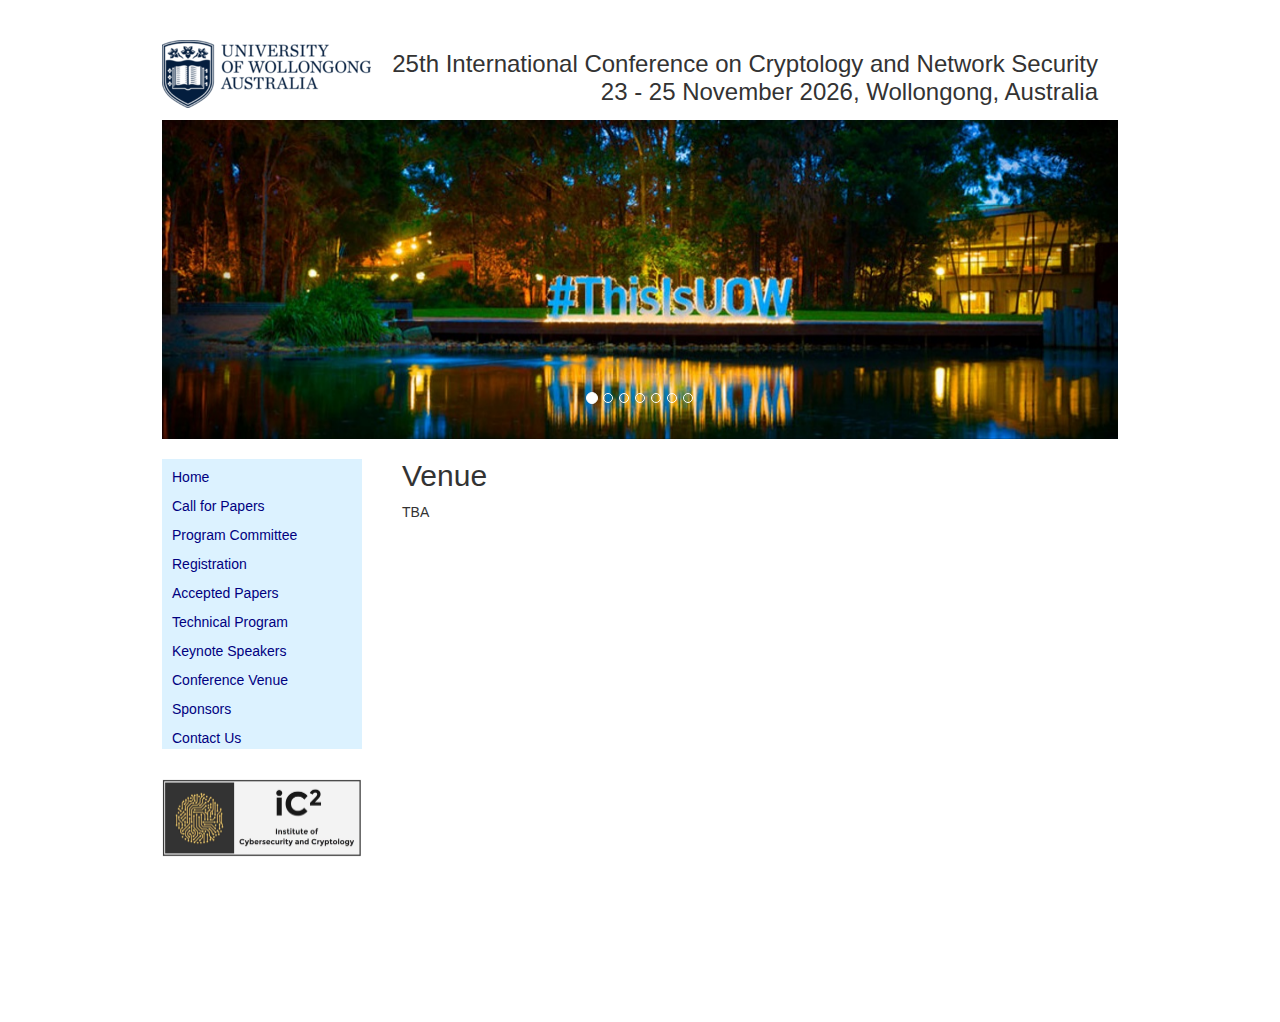
<file: venue.html>
<!DOCTYPE html PUBLIC "-//W3C//DTD XHTML 1.0 Strict//EN" "http://www.w3.org/TR/xhtml1/DTD/xhtml1-strict.dtd">
<html lang="en" xmlns="http://www.w3.org/1999/xhtml" xml:lang="en">
<head>
    <meta http-equiv="content-type" content="application/xhtml+xml; charset=iso-8859-1" />
    <title>CANS 2026</title>
    <link rel="stylesheet" type="text/css" href="style.css" />
	<link href="css/bootstrap.min.css" rel="stylesheet">
    <link href="css/custom.css" rel="stylesheet">

  </head>
  <body>
    <div id="wrapper">
      <div id="top">25th International Conference on Cryptology and Network Security<br />
        23 - 25 November 2026, Wollongong, Australia</div>

      <div class="site-section hidden-xs">
                    <div id="myCarousel" class="carousel slide mastslide" data-ride="carousel">
                        <ol class="carousel-indicators hidden-xs">
                            <li data-target="#myCarousel" data-slide-to="0" class="active"></li>
                            <li data-target="#myCarousel" data-slide-to="1"></li>
                            <li data-target="#myCarousel" data-slide-to="2"></li>
                            <li data-target="#myCarousel" data-slide-to="3"></li>
                            <li data-target="#myCarousel" data-slide-to="4"></li>
                            <li data-target="#myCarousel" data-slide-to="5"></li>
							<li data-target="#myCarousel" data-slide-to="6"></li>
                        </ol>
                        <div class="carousel-inner" role="listbox">
                            <div class="item active">
                                <img src="img/slide1.jpg" alt="...">
                            </div>
                            <div class="item">
                                <img src="img/slide2.jpg" alt="...">
                            </div>
                            <div class="item">
                                <img src="img/slide3.jpg" alt="...">
                            </div>
                            <div class="item">
                                <img src="img/slide4.jpg" alt="...">
                            </div>
                            <div class="item">
                                <img src="img/slide5.jpg" alt="...">
                            </div>
                            <div class="item">
                                <img src="img/slide6.jpg" alt="...">
                            </div>
                            <div class="item">
                                <img src="img/slide7.jpg" alt="...">
                            </div>
                        </div>

                        <a class="left carousel-control" href="program.html#myCarousel" role="button" data-slide="prev"></a>
                        <a class="right carousel-control" href="program.html#myCarousel" data-slide="next"></a>
                    </div>
         </div>
		
	  
      <div id="content">
        <div id="menu">
          <ul>
            <li><a href="index.html">Home</a></li>
            <li><a href="cfp.html">Call for Papers</a></li>
            <li><a href="pc.html">Program Committee</a></li>
            <li><a href="reg.html">Registration</a></li>
            <li><a href="accepted.html">Accepted Papers</a></li>
            <li><a href="program.html">Technical Program</a></li>
            <li><a href="keynote.html">Keynote Speakers</a></li>
			      <li><a href="venue.html">Conference Venue</a></li>
            <li><a href="sponsors.html">Sponsors</a></li>
            <li><a href="contact.html">Contact Us</a></li>
          </ul>
		</br>
		
           <a href="https://www.uow.edu.au/engineering-information-sciences/research/institute-cybersecurity-cryptology/" target="_blank"><img class="img-sponsor" alt="iC2" src="img/ic2.png"></a> </br> 
          </div>
        <div id="stuff">
          
		  <h2>Venue</h2>
      TBA
       
      <div id="bottom">
        <center>

        </center>
      </div>
    </div>
	    <script src="js/jquery.min.js"></script>
    <script src="js/bootstrap.min.js"></script>
    <script src="js/menu.js"></script>

	
  </body>
</html>
</file>
<file: style.css>
/**************************************************/
/*                                   Body and Wrapper                             */
/**************************************************/

body {
/*overflow-y: scroll;*/
/*background: #999999 url(images/back.png) top center repeat-x; */
background-color: white;
margin: 0;
padding: 0;
font: normal 10pt/16pt verdana, arial,sans-serif;
}

#wrapper {
margin: 0 auto 0 auto;
/*background-color: black;*/
width: 976px;
padding: 0;
text-align: left;
padding-top: 30px;
}

/**************************************************/
/*                                       Top Piece                                        */
/**************************************************/

#top {
background: url(img/logo.png) top right no-repeat; 
font-size:11px;
background-position: 10px 10px;
padding-top: 20px;
padding-right: 20px;
background-color: white;
width: 966px;
height: 80px;
font-family: "Lucida Grande", Arial, Verdana, Tahoma, sans serif;
line-height: 28px;
font-size: 24px;
text-align: right;
vertical-align: center;
}


/**************************************************/
/*                                       Content                                             
another wrapper that holds all the content                              */
/**************************************************/

#content {
/*background: url(images/bgmiddle.png) center repeat-y; */
background-color: white;
width: 976px;
height: 100%;
padding: 0px 0px 0px 0px;
margin: 10px 0px 0px 0px;
}

/**************************************************/
/*                               All the content                                        */
/**************************************************/

#header {
background: url(images/header2.png) top center no-repeat;
background-position: 0px 0px;
background-color: yellow;
width: 976px;
height: 208px;
margin: 0px 0px 0px 0px;
padding: 0px 0px 0px 0px;
color: white;
/*font-size: 50px;*/
text-align: ;
}
/*                    Menu                   */
#menu {
width: 200px;
height: 90%;
margin-left: 10px;
float: left;
text-align: left;
}

#menu li a {
height: 37px;
voice-family: "\"}\""; 
voice-family: inherit;
height: 29px;
text-decoration: none;
text-align: left;
}	
	
#menu li a:link, #menu li a:visited {
color: navy;
display: block;
/*background:  url(images/off.png) top center no-repeat;*/
background: #dcf2ff;
padding: 8px 0 0 10px;
height: 29px;
text-align: left;
}
	
#menu li a:hover {
color: blue;
/*background:  url(images/on.png) top center no-repeat;*/
background: #e6f5ff;
padding: 8px 0 0 10px;
height: 29px;
text-align: left;
}	

ul {
list-style: none;
margin: 0;
padding: 0;
text-align: left;
}

#stuff {
/*background:  url(images/texttop.png) top left no-repeat;*/
width: 700px;
margin: 0px 0px 100px 250px;
/*padding-top: 55px;*/
padding-buttom: 55px;
border: 2px navy;
}

img {
border: none;
} 

/**************************************************/
/*                                       Bottom                                             */
/**************************************************/

#bottom {
/*background: url(images/sponsor.png) bottom center no-repeat;*/
background-position: 10px 10px;
background-color: white;
width: 976px;
height: 500px;
margin: 0px 0px 0px 0px;
padding: 0px 0px 0px 0px;
color: blue;
/*font-size: 50px;*/
/*text-align: ;
width: 976px;
height: 6px;*/
}

/**************************************************/
/*                                       Table    */
/**************************************************/

table.hovertable {
	font-family: verdana,arial,sans-serif;
	font-size:11px;
	color:#333333;
	border-width: 1px;
	border-color: #999999;
	border-collapse: collapse;
}
table.hovertable th {
	background-color:#c3dde0;
	border-width: 1px;
	padding: 8px;
	border-style: solid;
	border-color: #a9c6c9;
}
table.hovertable tr {
	background-color:#d4e3e5;
}
table.hovertable td {
	border-width: 1px;
	padding: 8px;
	border-style: solid;
	border-color: #a9c6c9;
}

#colorTable
{
font-family:"Trebuchet MS", Arial, Helvetica, sans-serif;
width:80%;
border-collapse:collapse;
}
#colotTable td, #colorTable th 
{
font-size:1em;
border:1px solid #98bf21;
padding:3px 7px 2px 7px;
}
#colorTable th 
{
font-size:1.1em;
text-align:left;
padding-top:5px;
padding-bottom:4px;
background-color:#A7C942;
color:#ffffff;
}

#colorTable th.alt 
{
font-size:1.0em;
text-align:left;
padding-top:5px;
padding-bottom:4px;
background-color:#5CB3FF;
color:#ffffff;
}

#colorTable tr.alt td 
{
color:#000000;
background-color:#EAF2D3;
}

#colorTable tr.alt2 td
{
color:#000000;
background-color:#F7F8E0;

}
</file>
<file: css/custom.css>
/*
 * Base structure
 */

html,
body {
  height: 100%;
}

.site-background {
  position: fixed;
  height: 100vh;
  width: 100%;
  background: url("../img/bg-xs.jpg") no-repeat center center transparent;
  background-size: cover;
  z-index: -1;
  -webkit-background-size: cover;
  -moz-background-size: cover;
  -o-background-size: cover;
  transform: translate3d(0,0,0);
}

@media (min-width: 768px) {
  .site-background {
    background: url("../img/bg.jpg") no-repeat center center transparent;
    background-size: cover;
    -webkit-background-size: cover;
    -moz-background-size: cover;
    -o-background-size: cover;
  }
}

.site-wrapper {
  display: table;
  width: 100%;
  height: 100%;
}
.site-wrapper-inner {
  display: table-cell;
  vertical-align: top;
}
.site-container {
  margin: auto auto;
}

.site-section {
  width: 100%;
  padding: 5px 5px;
}

.site-section + .site-section {
  padding-top: 0px;
}

.site-section:first-child {
  padding-bottom: 0px;
}

@media (min-width: 768px) {
  .site-section {
    padding: 5px 5px;
  }
  .site-section:nth-child(2) {
    padding-bottom: 0px;
  }
}

@media (min-width: 992px) {
  .site-section {
    padding: 10px 10px;
  }
  .site-section:nth-child(2) {
    padding-bottom: 0px;
  }
}

@media (min-width: 1200px) {
  .site-container {
    width: 1200px;
  }
}

.serif {
  font-family: Georgia, serif;
}

/*
 * Header
 */

.jumbotron {
  margin-bottom: 0;
  background-color: #fff; 
  color: #3C6478;
  text-align: center;
  padding: 10px 15px;
}

@media (min-width:768px){
  .jumbotron {
    padding: 20px 20px;
  }
}

/*
 * Carousel
 */

.carousel {
  background-color: #000;
}

.carousel .item {
  width: 100%;
  height: 100%;
}

.carousel-inner > .item > img {
  width: 100%;
}

/*
 * Navigation
 */

.mastnav {
  padding: 0;
  box-shadow: none;
  border-top: 0;
}

.mastnav-toggle,
.mastnav-nav {
  width: 100%;
}

.mastnav-toggle > li,
.mastnav-nav > li {
  display: table-line;
  width: 100%;
  float: none;
  white-space: nowrap;
}

@media (min-width: 768px){
  .mastnav-toggle {
    display: none;
  }
  .mastnav-nav > li {
    display: table-cell;
    width: 1%;
  }
}

.mastnav-toggle > li > a,
.mastnav-nav > li > a {
  padding-right: 0;
  padding-left: 0;
  text-align: center;
  font-weight: 400;
  font-size: 18px;
  -webkit-user-select: none;
  -moz-user-select: none;
  -ms-user-select: none;
  -o-user-select: none;
  user-select: none;
}

.mastnav-nav > li > a {
  color: #fff; 
  background-color: #000;
}
.mastnav-nav > li > a:hover,
.mastnav-nav > li > a:focus {
  color: #000;
  background-color: rgba(255,255,255,.9);
}
.mastnav-nav > .active > a,
.mastnav-nav > .active > a:hover,
.mastnav-nav > .active > a:focus {
  color: #000;
  background-color: rgba(255,255,255,.8);
  cursor: pointer;
}

.mastnav-toggle > li > a,
.mastnav-toggle > li > a:hover,
.mastnav-toggle > li > a:focus {
  color: #fff;
  background-color: #000;
  padding: 15px 10px;
}

.mastnav-nav > li > .null-link,
.mastnav-nav > li > .null-link:hover,
.mastnav-nav > li > .null-link:focus {
  cursor: not-allowed;
  color: #555;
  background-color: #000;
}


@media (min-width:768px){
  .mastnav-nav > li > p,
  .mastnav-nav > li > a {
    font-size: 18px;
  }
}

@media (min-width: 992px) {
  .mastnav-nav > li > p,
  .mastnav-nav > li > a {
    font-size: 22px;
  }
}

@media (min-width: 1200px) {
  .mastnav-nav > li > p,
  .mastnav-nav > li > a {
    font-size: 26px;
  }
}

@media (max-width:767px){
  .mastnav-nav > li > a {
    background-color: rgba(0,0,0,.8);
  }

  .mastnav-nav > li > .null-link,
  .mastnav-nav > li > .null-link:hover,
  .mastnav-nav > li > .null-link:focus {
    background-color: rgba(0,0,0,.8);
  }
}

.collapsing {
  -webkit-transition: height 0.5s;
  -moz-transition: height 0.5s;
  -ms-transition: height 0.5s;
  -o-transition: height 0.5s;
  transition: height 0.5s;
}


/*
 * Body
 */

.mastbody {
  padding: 1px 10px;
  color: #000000;
  background-color: rgba(255,255,255,.9);
}

.mastbody + .mastbody {
  margin-top: 5px;
}

@media (min-width:768px){
  .mastbody + .mastbody {
    margin-top: 10px;
  }
}

.mastbody-white {
  background-color: rgba(255,255,255,0.9);
}
.mastbody-black {
  background-color: rgba(0,0,0,0.8);
  color: #fff;
}
.mastbody-grey {
  background-color: rgba(225,225,225,.9);
  color: #000;
}
.mastbody-trans {
  background-color: transparent;
}
.mastbody-center {
  text-align: center;
}

.mastbody-text {
  padding: 1px 10px;
}


@media (max-width:767px){
  .mastbody h1,
  .mastbody-white h1 {
    font-size: 22px;
  }
  .mastbody h2 {
    font-size: 18px;
  }
}

.table-journal > tbody > tr > td:first-child {
  text-align: center;
  border-right-width: 0px;
}
.table-journal > tbody > tr > td:nth-child(2) {
  border-left-width: 0px;
  vertical-align: middle;
}
.img-journal {
  background-color: #ffffff;
  opacity: 0.9;
  filter: alpha(opacity=90);
  width: 120px;
}

.badge {
  vertical-align: top;
  margin-top: 5px;
}

.btn-custom {
  background-color: transparent;
  border-color: #000;
  color: #000;
}
.btn-custom2 a {
  background-color: transparent;
  border-color: #fff;
  color: #fff;
  margin-bottom: 10px;
}
.btn-custom2 a:hover,
.btn-custom2 a:focus {
  background-color: #fff;
  border-color: #fff;
  color: #000;
}
.btn-custom:hover,
.btn-custom:focus {
  background-color: #000;
  border-color: #000;
  color: #fff;
}


@media (max-width: 480px) {
  .btn-size {
    padding: 1px 5px;
    font-size: 12px;
    line-height: 1.5;
    border-radius: 3px;
  }
}

@media (min-width: 481px) {
  .btn-size {
    margin-top: 30px;
  }
}

.gallery {
  margin: 0px;
}

.gallery-left, 
.gallery-right {
    padding: 0px;
    margin-bottom: 10px;
}

@media (min-width: 768px) {
  .gallery-left {
    padding-left: 0px;
    padding-right: 5px;
  }

  .gallery-right {
    padding-left: 5px;
    padding-right: 0px;
  }
}

#map {
  position: relative;
  width: 100%;
  height: 500px;
  margin-bottom: 10px;
  background-size: cover;
  background-position: 50% 50%;
}

#map-link {
  position: absolute;
  top: 0;
  left: 0;
  width: 100%;
  height: 500px;
  background-color: transparent;
}





.nopad {
  padding: 0px;
}

.srow {
  display: table;
  width: 100%;
  padding: 5px 5px;
}

.scol {
  float: none;
  display: table-cell;
  text-align: center;
  width: 25%;
  color: #000;
}

.btn-keynote,
.btn-keynote:hover {
  background-color: transparent;
  border-color: #000;
  color: #000;
  width: 80%;
}

.scol > .lead {
  margin-bottom: 10px;
}

.scol > .img-speaker {
  opacity: 0.9;
  filter: alpha(opacity=90);
  max-width: 100%;
  padding: 0px 5px;
}

.srow > a:hover {
  text-decoration: none;
  color: #000;
  background-color: transparent;
  border-right-width: 0px;
}
.srow > .active > .img-speaker,
.srow > a:hover > .img-speaker {
  opacity: 1;
  filter: alpha(opacity=100);
}
.srow > .active > .btn-keynote,
.srow > a:hover > .btn-keynote {
  background-color: #000;
  border-color: #000;
  color: #fff;
}

.srow > .active,
.srow > .active:hover,
.srow > .active:focus,
.srow > a:focus {
  text-decoration: none;
  color: #000;
  background-color: transparent;
}

.placeholder{ 
}

.krow {
  display: table;
  width: 100%;
}

.kcol {
  float: none;
  display: table-cell;
  text-align: center;
  color: #000;
}

.kcol > .img-speaker {
  max-width: 100%;
}

.krow > .kcol-i {
  width: 30%;
}
.krow > .kcol-t {
  width: 70%;
}
.krow > .kcol {
  vertical-align: middle;
}

.kcol h2 {
  font-size: 16px;
  margin-top: 10px;
}
.kcol .lead {
  font-size: 14px;
  margin-bottom: 10px;
}
.kcol > p > a {
  font-size: 14px;
}
.kcol:first-child{
  padding: 0px;
}
.kcol:nth-child(2) {
  padding-right: 0px;
  padding-left: 5px;
}

@media (min-width:768px){
  .scol h2 {
    font-size: 12px;
    margin-top: 10px;
    margin-bottom: 5px;
  }
  .scol .lead {
    font-size: 11px;
    margin-bottom: 5px;
  }
  .scol > a {
    font-size: 12px;
  }

  .tab-content > .active {
    padding-bottom: 10px;
  }
  .padbottom {
    padding-bottom: 0px;
  }
  .padtop > .active {
    padding-top: 10px;
  }
}

@media (min-width:992px){
  .scol h2 {
    font-size: 18px;
    margin-top: 20px;
    margin-bottom: 10px;
  }
  .scol .lead {
    font-size: 14px;
    margin-bottom: 10px;
  }
  .scol > a {
    font-size: 16px;
  }
}

@media (min-width:1200px){
  .scol h2 {
    font-size: 20px;
  }
  .scol .lead {
    font-size: 16px;
  }
  .scol > a {
    font-size: 18px;
  }
}



/*
 * Tailer
 */

.masttail {
  margin: 0px;
}

.img-sponsor {
  background-color: #ffffff;
  opacity: 0.9;
  filter: alpha(opacity=90);
  max-width: 100%;
  width:100%;
}

@media (min-width: 768px) {
  .logo-1 {
    padding-left: 0px;
    padding-right: 7.5px;
  }
  .logo-2 {
    padding-left: 2.5px;
    padding-right: 5px;
  }
  .logo-3 {
    padding-left: 5px;
    padding-right: 2.5px;
  }
  .logo-4 {
    padding-left: 7.5px;
    padding-right: 0px;
  }
}

@media (max-width: 767px) {
  .logo-1 {
    padding-left: 0px;
    padding-right: 3.75px;
  }
  .logo-2 {
    padding-left: 1.25px;
    padding-right: 2.5px;
  }
  .logo-3 {
    padding-left: 2.5px;
    padding-right: 1.25px;
  }
  .logo-4 {
    padding-left: 3.75px;
    padding-right: 0px;
  }
}


/* 
 * Program
 */



.div-sche {
  border: solid 5px rgba(255,255,255,.9);
}

.table-sche {
  width: 100%;
  display: table;
  margin-bottom: 0px;
}

.table-sche > tbody {
  width: 100%;
}

.table-sche > tbody > tr > th,
.table-sche > tbody > tr > td {
  float: none;
  display: table-cell;
  vertical-align: middle;
  text-align: center;
  border-color: #000;
  width: 16%;
}
.table-sche > tbody > tr > th {
  padding: 0px 5px;
  background-color: rgba(225,225,225,.9);
}
.table-sche > tbody > tr > td {
  padding: 5px;
  background-color: rgba(255,255,255,.9);
}

.table-sche > tbody > tr > td a {
  display: block;
  text-decoration: none;
  color: #000;
}

@media (max-width: 767px) {
  .div-sche .msize {
    font-size: 12px;
  }
}

@media (min-width:768px){
  .table-sche > tbody > tr:first-child > th {
    padding: 15px 5px;
    background-color: rgba(0,0,0,.9);
    color: #fff;
  }
  .div-sche {
    border: solid 10px rgba(255,255,255,.9);
  }
  .div-sche .lead {
    font-size: 16px;
  }
}

@media (min-width:992px){
  .div-sche .lead {
    font-size: 18px;
  }
}

@media (min-width:1200px){
  .div-sche .lead {
    font-size: 21px;
  }
}


.phdr > .lead {
  margin: 10px 0px;
}

.sts:hover,
.sts:focus {
  background-color: rgba(225,225,225,.9);
  cursor: pointer;
}

.panel-group {
  background-color: transparent;
  margin-bottom: 0px;
}

.panel-group .panel-program {
  border-radius: 0px;
  border-style: none;
  background-color: transparent;
}

.panel-program a {
  color: #fff;
  text-decoration: none;

}

.panel-program .panel-title {
  padding: 10px 10px;
  background-color: rgba(0,0,0,.8);
  font-weight: bold;
  text-align: center;
  font-size: 16px;
}

.panel-group .panel-program+.panel-program {
  margin-top: 0px;
}
</file>
